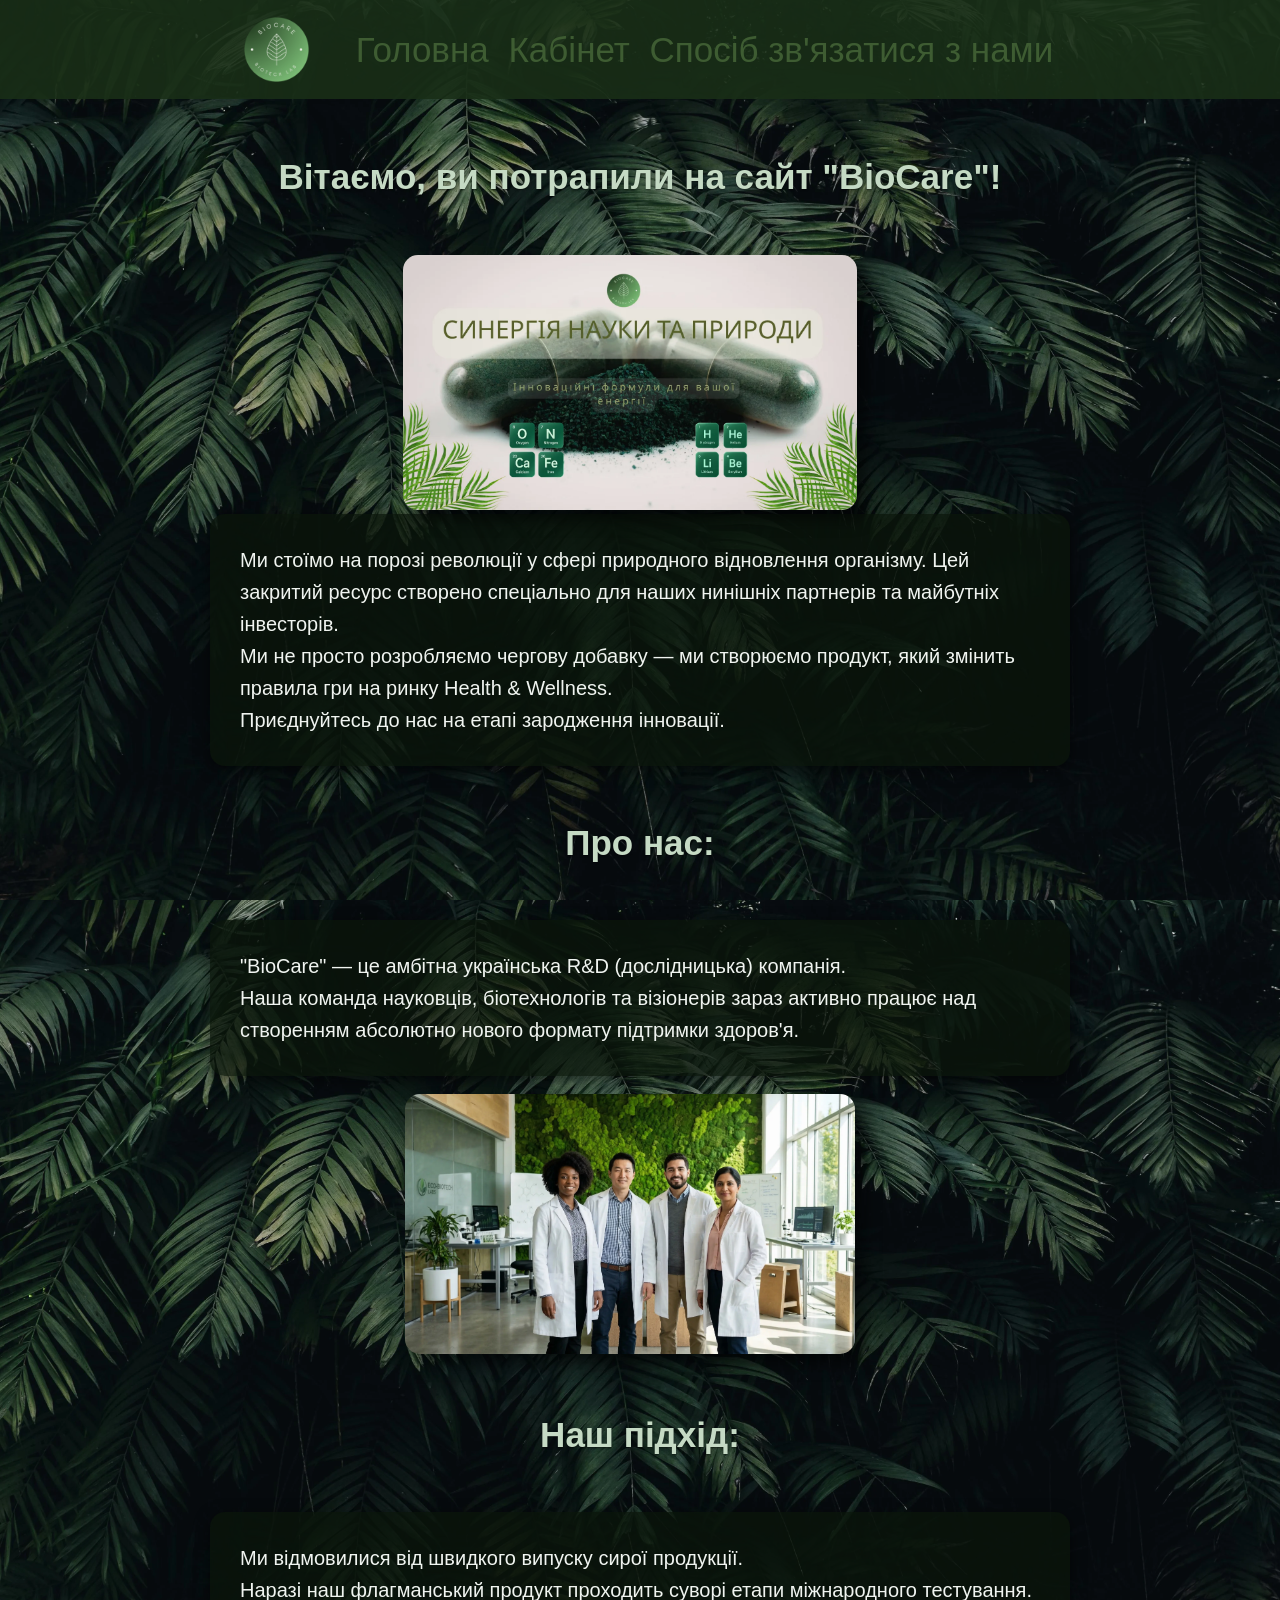
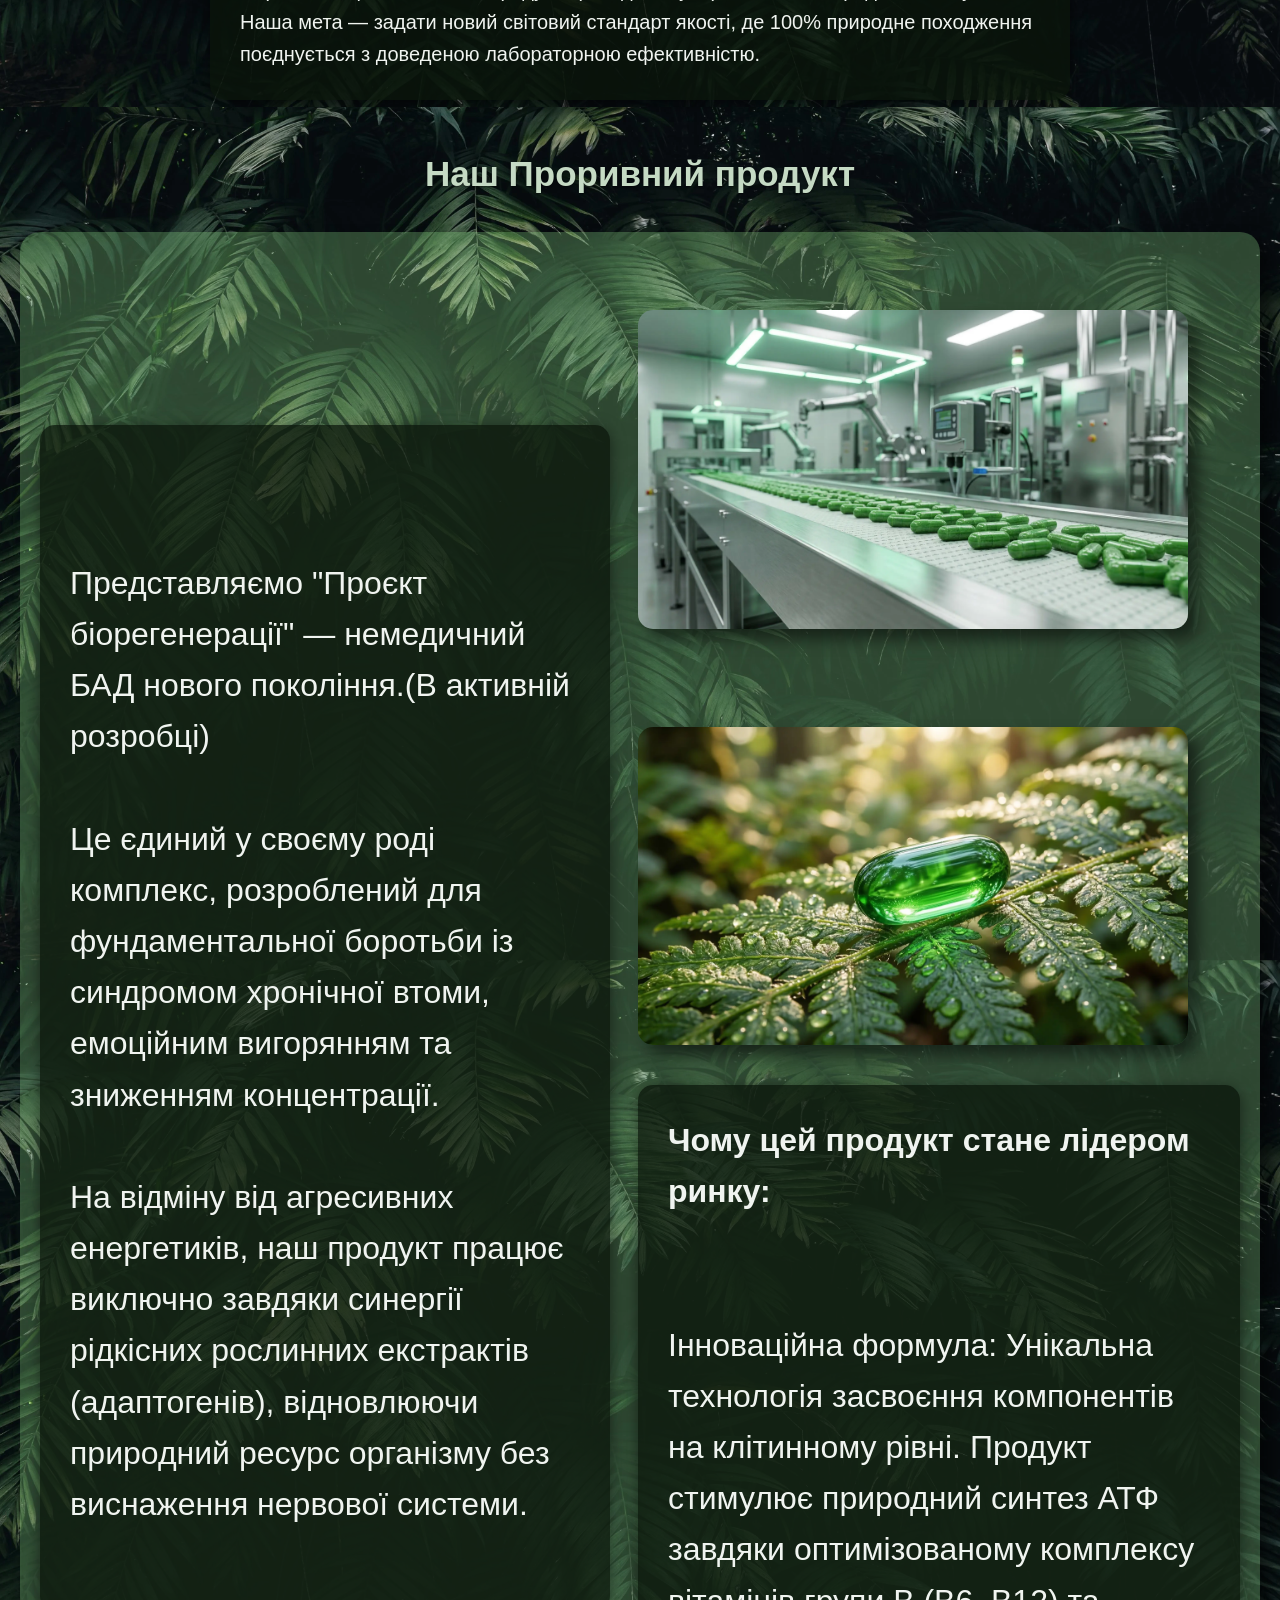
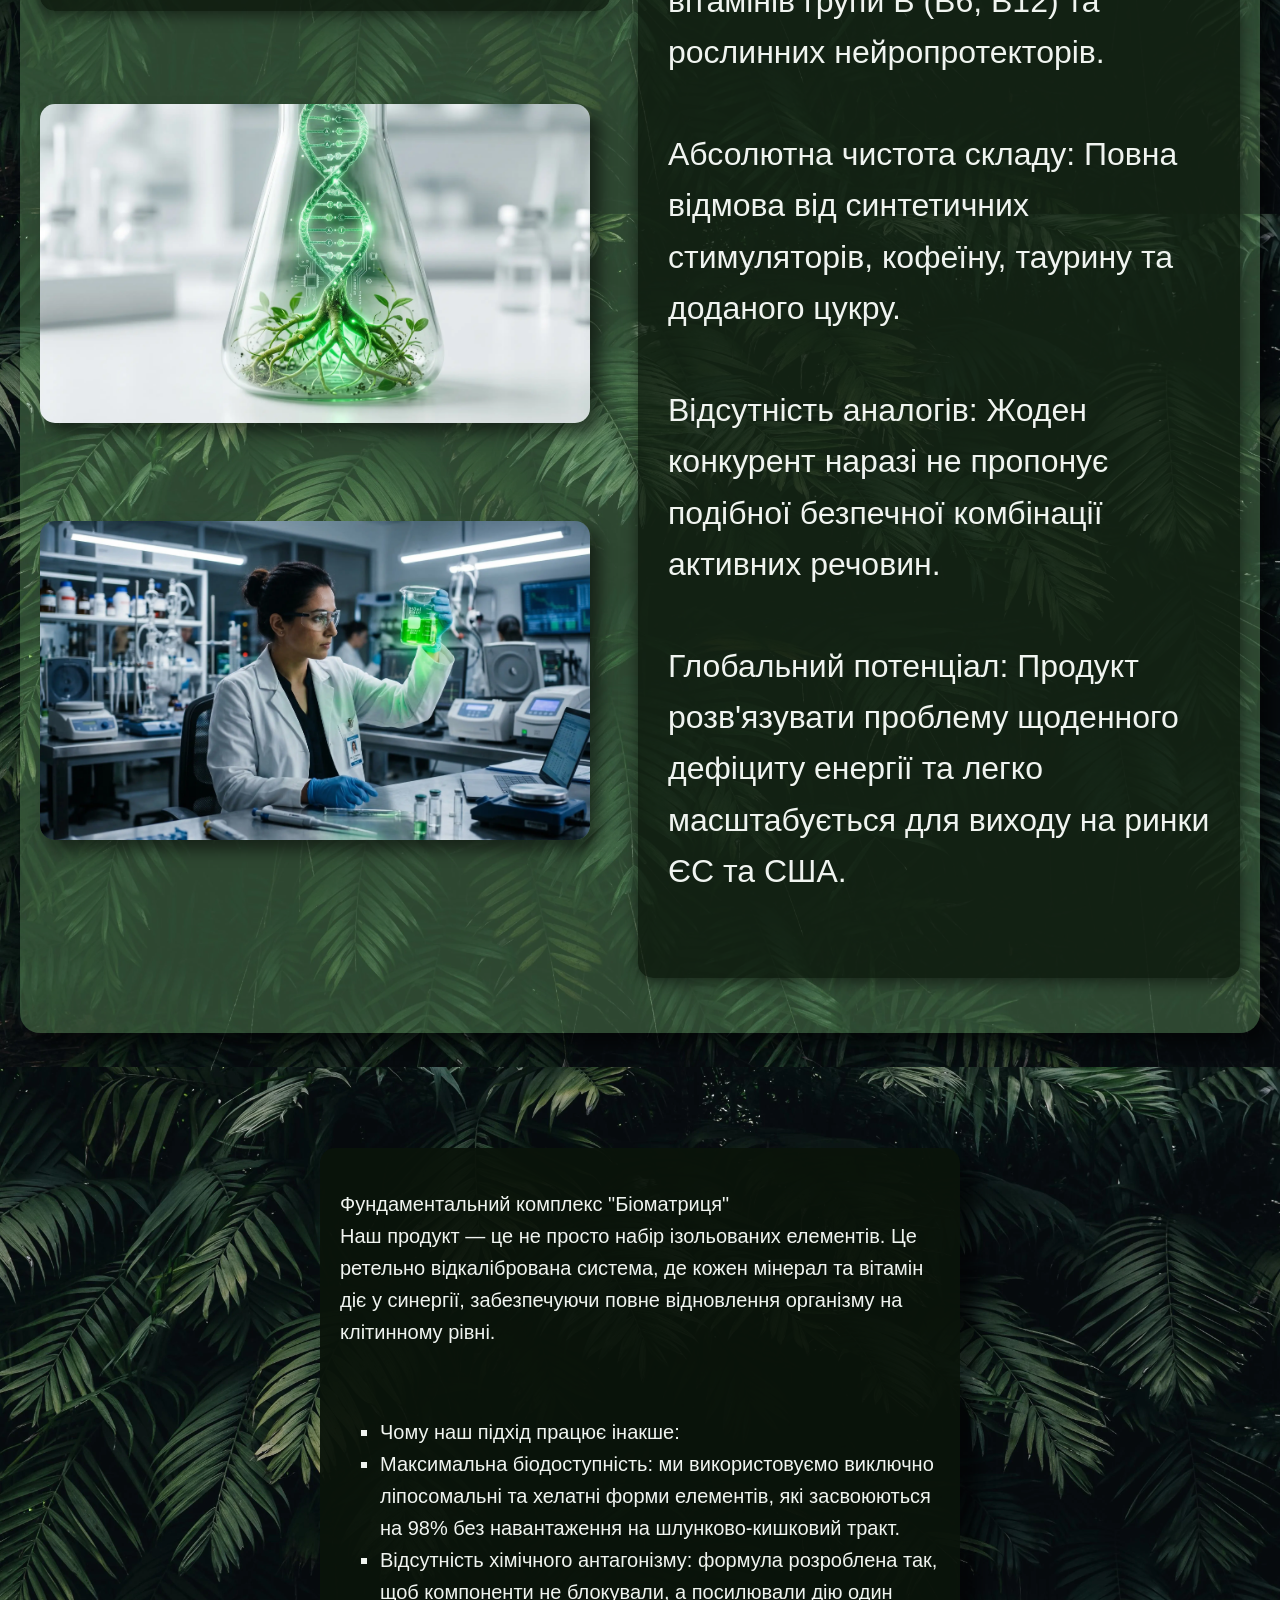
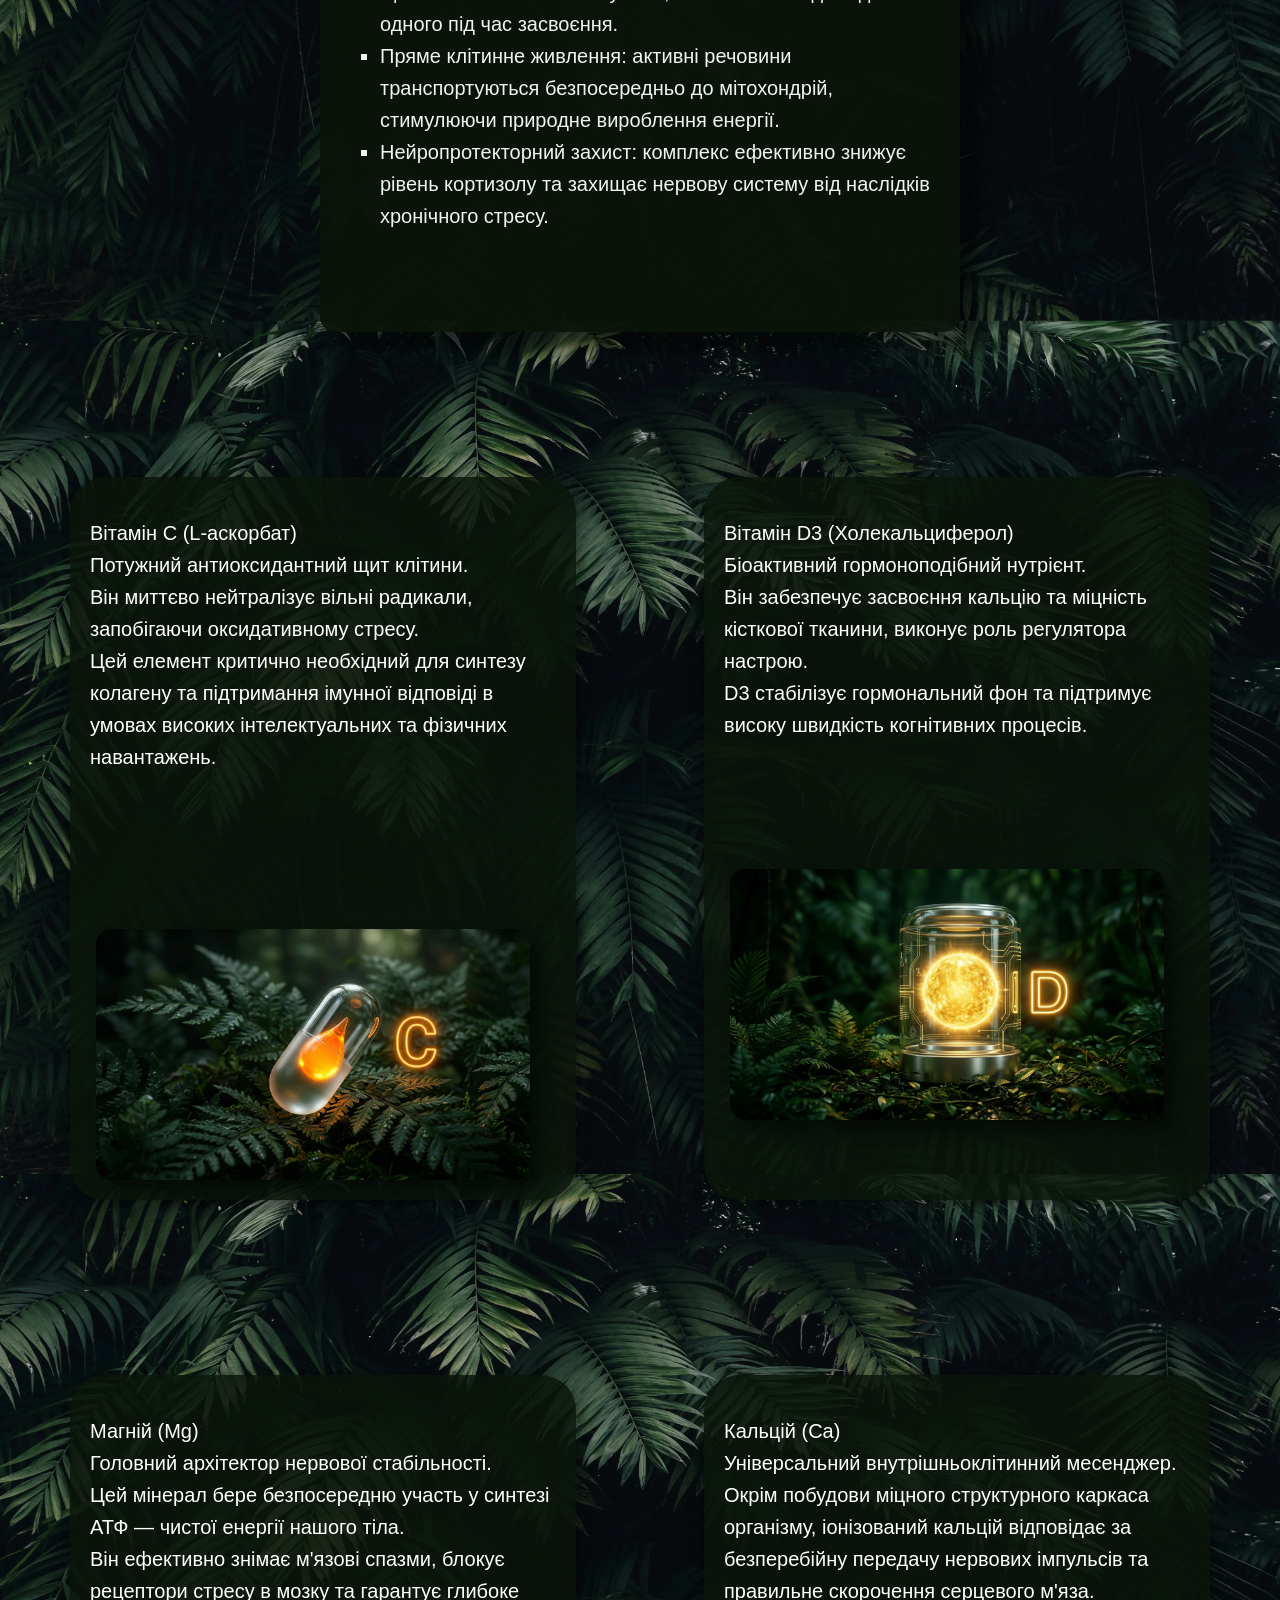
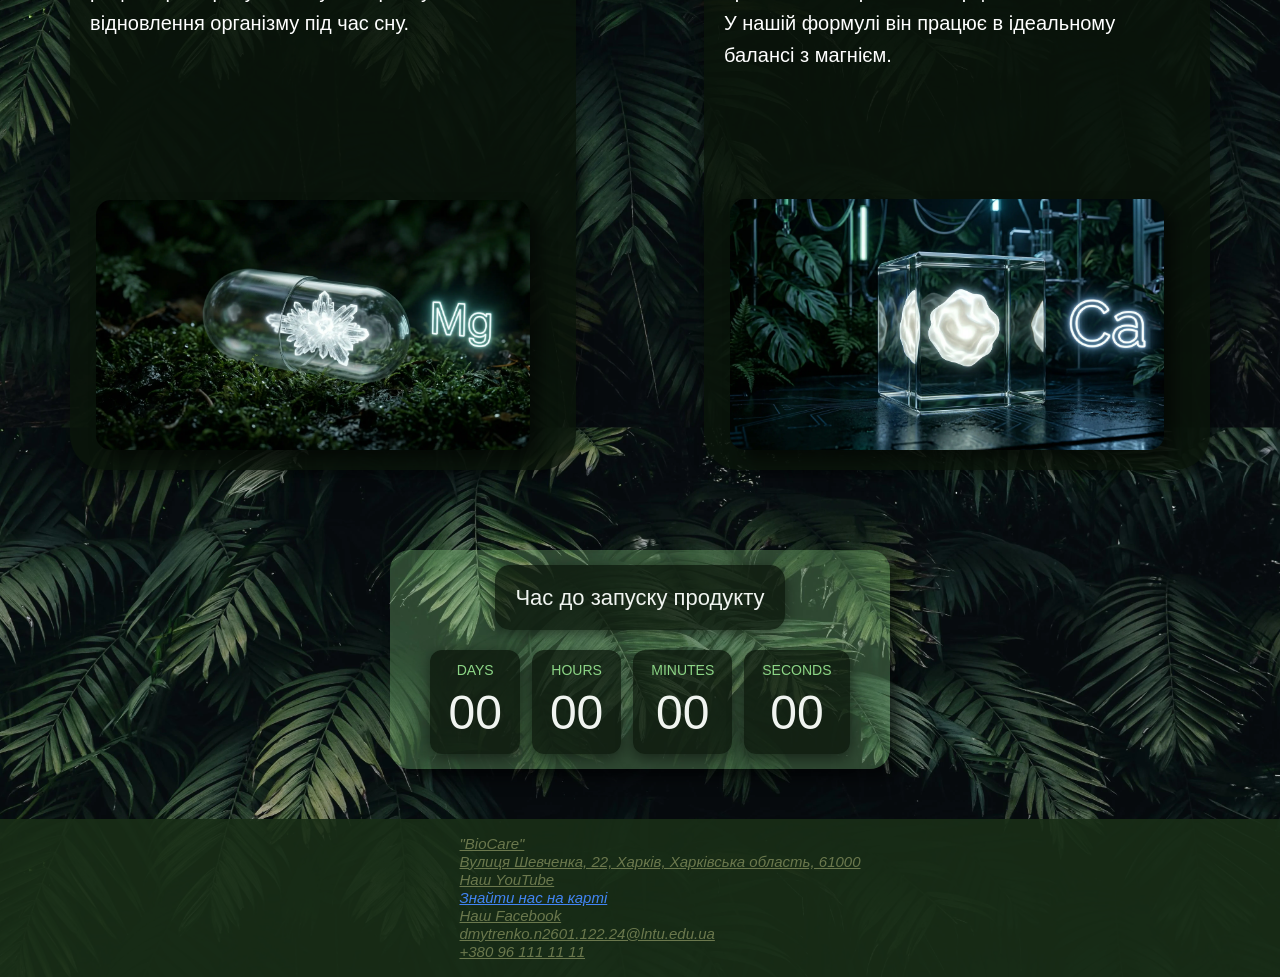
<file: index.html>
﻿<!DOCType html>
<html lang="uk">

<head>
    <meta charset="UTF-8"/>
    <meta name="viewport" content="width=device-width, initial-scale=1.0">
    <title>Сайт візитка</title>
    <link href="Style.css" rel="stylesheet" type="text/css"/>
    <link rel="icon" href="preview.ico" type="image/x-icon">
    <meta name="description" content="BioCare — інноваційний стартап у сфері біорегенерації. Платформа для залучення інвестицій, перегляду фінансових моделей та дорожньої карти продукту.">
    <meta name="keywords" content="BioCare, стартап, інвестиції, біорегенерація, БАДи, фінансова модель, лідогенерація">
    <meta name="author" content="Назарій Дмитренко">

</head>

<body>
<div id="preloader" class="preloader">
    <img src="preview.ico" alt="BioCare Logo" class="pulse-logo">
</div>
<div class="logotip">
    <img src="preview.ico" width="99px" alt="Лого">
    <nav>
        <a class="Top" href="index.html"> Головна </a>
        <a class="Top" href="Cabinet.html"> Кабінет </a>
        <a class="Top" href="Contacts.html"> Спосіб зв'язатися з нами </a>
    </nav>
</div>


<h2>
<p class="Zagolovok-text">Вітаємо, ви потрапили на сайт "BioCare"!</p>
</h2>
    <!-- заголовок -->
<!-- <div class="Product-Image"> -->
<center>
    <img src="b3dkmunqgrnegnmn2pbw.webp" style="width: 35.5%; border-radius: 15px;">
</center>

    <p class="Zvitchayniy-text">Ми стоїмо на порозі революції у сфері природного відновлення організму.
        <!-- заголовок -->
        Цей закритий ресурс створено спеціально для наших нинішніх партнерів та
        майбутніх інвесторів.<br>
        Ми не просто розробляємо чергову добавку — ми створюємо продукт, який змінить правила гри на ринку Health &
        Wellness.<br>
        Приєднуйтесь до нас на етапі зародження інновації.
</p>


<h3><p class="Zagolovok-text" href="#">Про нас: </p></h3>     <!-- заголовок -->
    <p class="Zvitchayniy-text" href="#"> "BioCare" — це амбітна українська R&D (дослідницька) компанія.<br>
        Наша команда науковців, біотехнологів та візіонерів зараз активно працює над створенням абсолютно нового формату
        підтримки здоров'я.</p><br>
    <center><img src="Gemini_Generated_Image_yogsjyogsjyogsjy.webp" width="450"></center>

    <h3><p class="Zagolovok-text"> Наш підхід:<br></p></h3>
    <p class="Zvitchayniy-text">Ми відмовилися від швидкого випуску сирої продукції.<br>
        Наразі наш флагманський продукт проходить суворі етапи міжнародного тестування.<br>
        Наша мета — задати новий світовий стандарт якості, де 100% природне походження поєднується з доведеною
        лабораторною ефективністю.<br>
</p>
</p>

<h3 class="Zagolovok-text">Наш Проривний продукт</h3>
<div class="Product-Container">
    <div class="Product-Text">

        <p class="Opisoviy-text">
            <br><br>
            Представляємо "Проєкт біорегенерації" — немедичний БАД нового покоління.(В активній розробці)<br><br>
            Це єдиний у своєму роді комплекс, розроблений для фундаментальної боротьби із синдромом хронічної втоми,
            емоційним вигорянням та зниженням концентрації.<br><br>
            На відміну від агресивних енергетиків, наш продукт працює виключно завдяки синергії рідкісних рослинних
            екстрактів (адаптогенів), відновлюючи природний ресурс організму без виснаження нервової системи.<br><br>
        </p>
        <div class="Product-Image">
            <br><img src="Gemini_priroda.webp" width="550">
            <br><img src="Gemini_процес%20вивчення%20екстракту.webp" width="550" alt="Процес вивчення екстракту">
        </div>
    </div>

    <div class="Product-Image">
        <br><img src="Zavod.webp" width="550">
        <br><img src="Gemini_pigulka.webp" width="550">
        <p class="Opisoviy-text">
            <b>Чому цей продукт стане лідером ринку:</b><br><br><br>
            Інноваційна формула: Унікальна технологія засвоєння компонентів на клітинному рівні. Продукт стимулює
            природний синтез АТФ завдяки оптимізованому комплексу вітамінів групи B (B6, B12) та рослинних
            нейропротекторів.<br><br>
            Абсолютна чистота складу: Повна відмова від синтетичних стимуляторів, кофеїну, таурину та доданого
            цукру.<br><br>
            Відсутність аналогів: Жоден конкурент наразі не пропонує подібної безпечної комбінації активних речовин.<br><br>
            Глобальний потенціал: Продукт розв'язувати проблему щоденного дефіциту енергії та легко масштабується для виходу
            на ринки ЄС та США.<br><br>
        </p>
    </div>
</div>


<div class="border0">
    <p>
        Фундаментальний комплекс "Біоматриця"<br>
        Наш продукт — це не просто набір ізольованих елементів. Це ретельно відкалібрована система, де кожен мінерал та вітамін діє у синергії, забезпечуючи повне відновлення організму на клітинному рівні.<br></p>
    <ul type="square">
        <li>Чому наш підхід працює інакше:<br></li>

        <li> Максимальна біодоступність: ми використовуємо виключно ліпосомальні та хелатні форми елементів, які засвоюються на 98% без навантаження на шлунково-кишковий тракт.<br></li>

        <li>Відсутність хімічного антагонізму: формула розроблена так, щоб компоненти не блокували, а посилювали дію один одного під час засвоєння.<br></li>

        <li>Пряме клітинне живлення: активні речовини транспортуються безпосередньо до мітохондрій, стимулюючи природне вироблення енергії.<br></li>

        <li> Нейропротекторний захист: комплекс ефективно знижує рівень кортизолу та захищає нервову систему від наслідків хронічного стресу.</li>
    </ul> <br></div>

<div class="border-Container">
    <div class="border">

        <p>
            Вітамін C (L-аскорбат)<br>
            Потужний антиоксидантний щит клітини.<br>
            Він миттєво нейтралізує вільні радикали, запобігаючи оксидативному стресу.<br>
            Цей елемент критично необхідний для синтезу колагену та підтримання імунної відповіді в умовах високих інтелектуальних та фізичних навантажень.</p><br>

        <img src="C.webp">
    </div>

    <div class="border">
        <p>

            Вітамін D3 (Холекальциферол)<br>
            Біоактивний гормоноподібний нутрієнт.<br>
            Він забезпечує засвоєння кальцію та міцність кісткової тканини, виконує роль регулятора настрою.<br>
            D3 стабілізує гормональний фон та підтримує високу швидкість когнітивних процесів.<br></p>

        <br><img src="D.webp" >
        <br>
    </div>

</div>

<div class="border-Container">
    <div class="border">
        <p>

            Магній (Mg)<br>
            Головний архітектор нервової стабільності.<br>
            Цей мінерал бере безпосередню участь у синтезі АТФ — чистої енергії нашого тіла.<br>
            Він ефективно знімає м'язові спазми, блокує рецептори стресу в мозку та гарантує глибоке відновлення організму під час сну.<br></p>

        <br><img src="Mg.webp">
    </div>
    <div class="border">
        <p>

            Кальцій (Ca)<br>
            Універсальний внутрішньоклітинний месенджер.<br>
            Окрім побудови міцного структурного каркаса організму, іонізований кальцій відповідає за безперебійну передачу нервових імпульсів та правильне скорочення серцевого м'яза.<br>
            У нашій формулі він працює в ідеальному балансі з магнієм.      <br></p>

                <br><img src="Ca.webp">

    </div>
</div>


<div class="Product-Container" id="timer">
    <p class="Opisoviy-text">Час до запуску продукту</p>
    <div class="time">
        <div class="Zvitchayniy-text">
            <h2 id="days">00</h2> <p>Days</p>
        </div>

        <div class="Zvitchayniy-text">
            <h2 id="hours">00</h2> <p>Hours</p>
        </div>

        <div class="Zvitchayniy-text">
            <h2 id="minutes">00</h2> <p>Minutes</p>
        </div>

        <div class="Zvitchayniy-text">
            <h2 id="seconds">00</h2> <p>Seconds</p>
        </div>
    </div>
</div>



<div class="logotip">
    <footer>
            <address>
                <ul>
                    <a href="#"> "BioCare" </a><br>
                    <a href="https://zt.com.ua/"
                       target="blank"
                       rel="nofollow">
                        Вулиця Шевченка, 22, Харків, Харківська область, 61000</a><br>
                    <a class="btn btn-youtube" href="https://youtube.com">
                        <i class="icon-youtube"></i> Наш YouTube
                    </a><br>
                    <a href="https://google.com/maps">Знайти нас на карті</a><br>
                    <a class="btn btn-facebook" href="https://facebook.com">
                        <i class="icon-facebook"></i> Наш Facebook
                    </a><br>
                    <a href="mailto:dmytrenko.n2601.122.24@lntu.edu.ua">dmytrenko.n2601.122.24@lntu.edu.ua </a><br>
                    <a href="tel:+380961111111">+380 96 111 11 11 </a><br>
                </ul>
            </address>
    </footer>
</div>
<script type="text/javascript" src="JavaScript.js"></script>

</body>
</html>
</file>
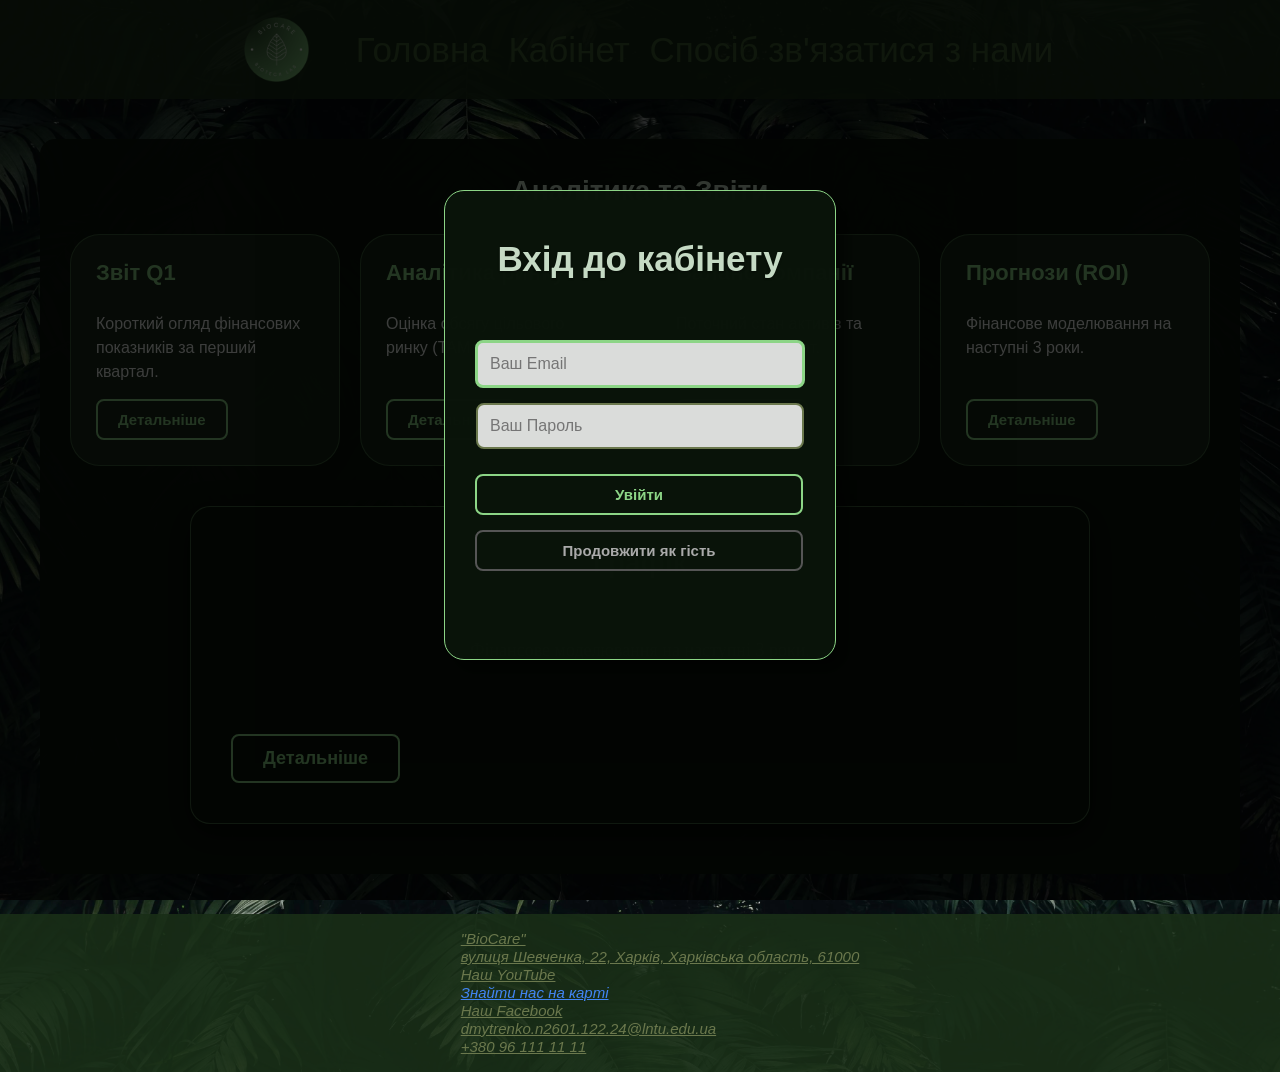
<file: Cabinet.html>
<!DOCTYPE html>
<html lang="uk">
<head>
    <meta charset="UTF-8">
    <meta name="viewport" content="width=device-width, initial-scale=1.0">
    <link href="Style.css" rel="stylesheet" type="text/css"/>
    <link rel="icon" href="preview.ico" type="image/x-icon">
    <meta name="description" content="BioCare — інноваційний стартап у сфері біорегенерації. Платформа для залучення інвестицій, перегляду фінансових моделей та дорожньої карти продукту.">
    <meta name="keywords" content="BioCare, стартап, інвестиції, біорегенерація, БАДи, фінансова модель, лідогенерація">
    <meta name="author" content="Назарій Дмитренко">
    <title>Кабінет</title>
</head>
<body>

<div id="preloader" class="preloader">
    <img src="preview.ico" alt="BioCare Logo" class="pulse-logo">
</div>

<div class="logotip">
    <img src="preview.ico" width="99px" alt="Лого">
    <nav>
        <a class="Top" href="index.html"> Головна </a>
        <a class="Top" href="Cabinet.html"> Кабінет </a>
        <a class="Top" href="Contacts.html"> Спосіб зв'язатися з нами </a>

    </nav>
</div>

<div id="regModal" class="modal">
    <div class="Product-Container" style="flex-direction: column; max-width: 450px; padding: 40px 30px; text-align: center; background-color: rgba(10, 20, 10, 0.98); border: 1px solid #8cd586; z-index: 1001;">

        <h3 class="Zagolovok-text" style="padding: 0; box-shadow: none; margin-bottom: 25px;">Вхід до кабінету</h3>

        <form id="registerForm" style="width: 100%; display: flex; flex-direction: column; align-items: center;">
            <input type="email" id="email" placeholder="Ваш Email" required />

            <input type="password" id="password" placeholder="Ваш Пароль" required style="width: 300px; padding: 12px; margin-bottom: 15px; border-radius: 8px; border: 2px solid #6b784d; background-color: rgba(255, 255, 255, 0.85); font-family: var(--font); font-size: 16px; outline: none;"/>

            <button type="submit" class="detailsBtn" style="margin-top: 10px; width: 328px; text-align: center;">Увійти</button>

            <button type="button" id="closeRegModal" class="detailsBtn" style="margin-top: 15px; width: 328px; text-align: center; background-color: transparent; border-color: #555; color: #aaa;">Продовжити як гість</button>
        </form>

        <p id="formMessage" class="Zvitchayniy-text" style="background: transparent; box-shadow: none; padding: 10px; margin: 0;"></p>
    </div>
</div>

<main class="main-content-account">
    <div id="userProfileBlock" class="user-profile hidden">
        <div class="profile-greeting" id="profileGreeting">Вітаємо, <b>Гість</b>!</div>
        <div class="profile-status">Ваш статус: <span id="profileStatus">Гість</span></div>
    </div>

    <h2 class="Zagolovok-text" style="padding: 0; font-size: 28px; text-align: left; margin-bottom: 20px;">Аналітика та Звіти</h2>
    <div class="investor-grid">

        <article class="grid-card card">
            <h3>Звіт Q1</h3>
            <p>Короткий огляд фінансових показників за перший квартал.</p>
            <p class="details hidden">Детальна розшифровка: Виручка зросла на 15%, вартість залучення клієнта (CAC) знизилась на 5%. Повні таблиці доступні у вкладенні.</p>
            <button class="detailsBtn">Детальніше</button>
        </article>

        <article class="grid-card card">
            <h3>Аналітика ринку</h3>
            <p>Оцінка обсягу цільового ринку (TAM, SAM, SOM).</p>
            <p class="details hidden">Ринок біо-добавок преміум-сегменту зростає на 8% щорічно. Наша частка (SOM) оцінюється в $50M до 2028 року.</p>
            <button class="detailsBtn">Детальніше</button>
        </article>

        <article class="grid-card card">
            <h3>Баланс компанії</h3>
            <p>Поточний стан активів та щомісячних витрат.</p>
            <p class="details hidden">Burn rate становить $40k/місяць. Грошовий запас (Runway) забезпечений на наступні 14 місяців без додаткових раундів.</p>
            <button class="detailsBtn">Детальніше</button>
        </article>

        <article class="grid-card card">
            <h3>Прогнози (ROI)</h3>
            <p>Фінансове моделювання на наступні 3 роки.</p>
            <p class="details hidden">Очікуваний вихід на точку беззбитковості (Break-even) у Q3 2027 року. Очікуваний ROI для поточного раунду — 3x.</p>
            <button class="detailsBtn">Детальніше</button>
        </article>



    </div>
     <article class="Product-Container card" id="main-chart-card">
    <h3>Графік</h3>
    <p>Фінансове моделювання на наступні 3 роки.</p>
    <p class="details hidden"><img src="GXi-rrlaMAAdBKE.jpg"> </p>
    <button class="detailsBtn">Детальніше</button>
</article>

</main>

<div class="logotip">
    <footer>
        <address>
            <ul>
                <a href="#"> "BioCare" </a><br>
                <a href="https://zt.com.ua/"
                   target="blank"
                   rel="nofollow">
                    вулиця Шевченка, 22, Харків, Харківська область, 61000</a><br>
                <a class="btn btn-youtube" href="https://youtube.com">
                    <i class="icon-youtube"></i> Наш YouTube
                </a><br>
                <a href="https://google.com/maps">Знайти нас на карті</a><br>
                <a class="btn btn-facebook" href="https://facebook.com">
                    <i class="icon-facebook"></i> Наш Facebook
                </a><br>
                <a href="mailto:dmytrenko.n2601.122.24@lntu.edu.ua">dmytrenko.n2601.122.24@lntu.edu.ua </a><br>
                <a href="tel:+380961111111">+380 96 111 11 11 </a><br>
            </ul>
        </address>
    </footer>
</div>
<script type="text/javascript" src="JavaScript.js"></script>

</body>
</html>
</file>
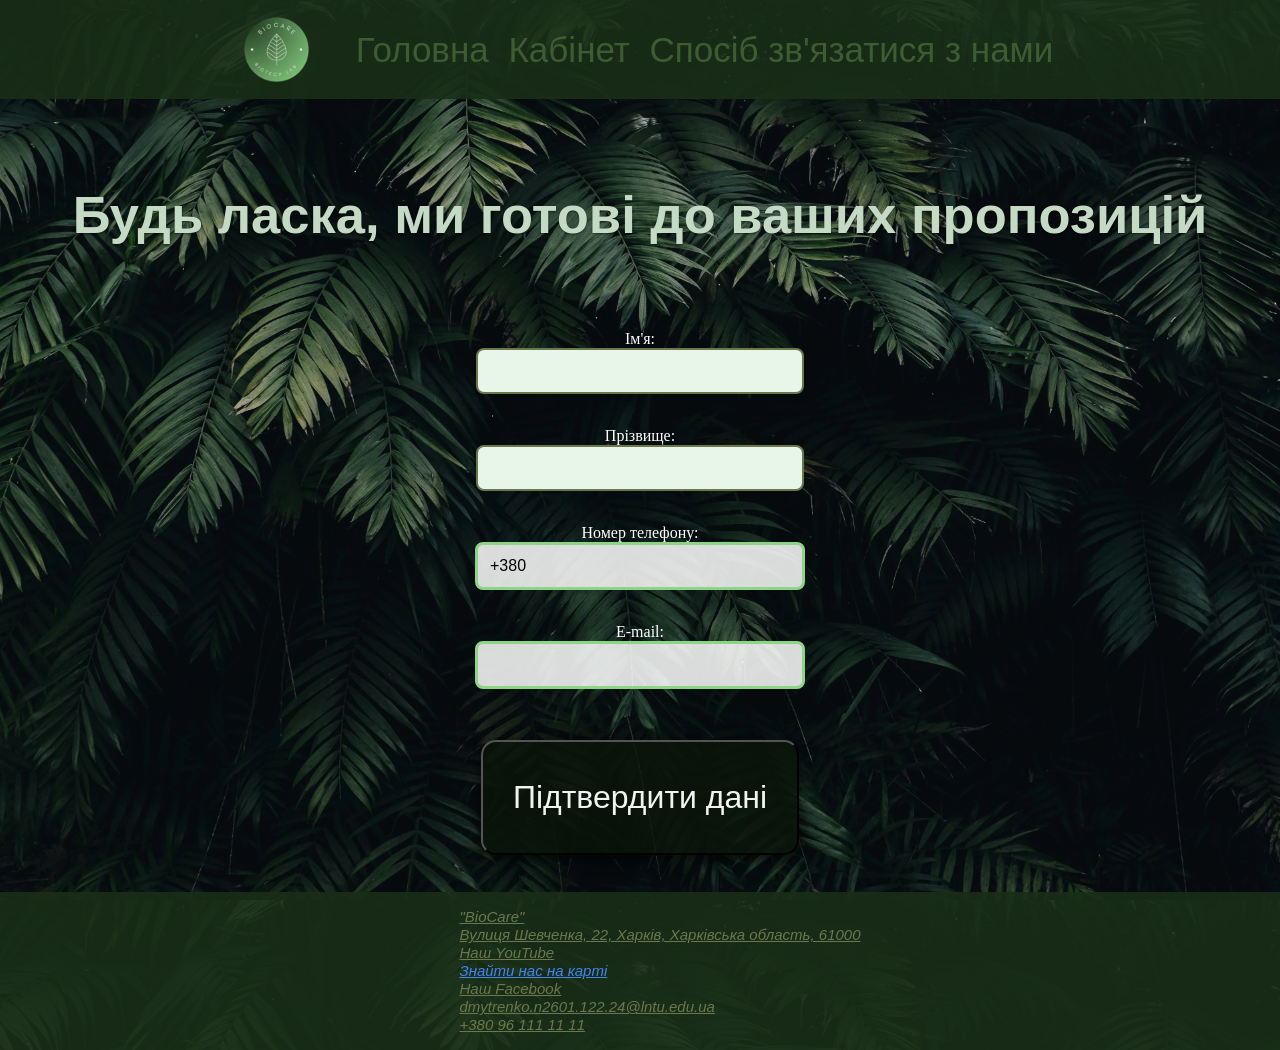
<file: Contacts.html>
<!DOCTYPE html>
<html lang="uk" xmlns="http://www.w3.org/1999/html">
<head>
    <meta charset="UTF-8">
    <link href="Style.css" rel="stylesheet" type="text/css"/>
    <link rel="icon" href="preview.ico" type="image/x-icon">
    <meta name="viewport" content="width=device-width, initial-scale=1.0">
    <meta name="description" content="BioCare — інноваційний стартап у сфері біорегенерації. Платформа для залучення інвестицій, перегляду фінансових моделей та дорожньої карти продукту.">
    <meta name="keywords" content="BioCare, стартап, інвестиції, біорегенерація, БАДи, фінансова модель, лідогенерація">
    <meta name="author" content="Назарій Дмитренко">
    <title>Спосіб зв'язатися з нами</title>
</head>
<body>
<div id="preloader" class="preloader">
    <img src="preview.ico" alt="BioCare Logo" class="pulse-logo">
</div>
<div class="logotip">
    <img src="preview.ico" width="99px" alt="Лого">
    <nav>
        <a class="Top" href="index.html"> Головна </a>
        <a class="Top" href="Cabinet.html"> Кабінет </a>
        <a class="Top" href="Contacts.html"> Спосіб зв'язатися з нами </a>
    </nav>
</div>


<div class="Zagolovok-text">
    <h2>Будь ласка, ми готові до ваших пропозицій</h2>
</div>

<form method="post" enctype="text/plain" name="ContactsForm" id="leadForm">

    <div id="formContentWrapper" class="form-collapse-wrapper">
        <input type="hidden" name="_formname" value="ContactsForm">
        Ім'я:<br>
        <input type="text" name="username" value="">
        <br>
        Прізвище:<br>
        <input type="text" name="userlogin" value="">
        <br>
        Номер телефону:<br>
        <input type="tel" name="tel" value="+380" required>
        <br>
        E-mail:
        <br>
        <input type="email" name="email" required>
        <br><br>

        <section>
            <button class="Opisoviy-text open-modal-btn" id="knopka" style="cursor: pointer;">Підтвердити дані</button>
        </section>
    </div>
    <div id="successTicket" class="Product-Container success-ticket">
        <h3 class="Zagolovok-text" style="color: #8cd586; margin-top: 0; padding: 0; box-shadow: none;">Запит на співпрацю прийнято!</h3>
        <p class="Zvitchayniy-text" style="background: transparent; box-shadow: none; text-align: center; padding: 10px; font-size: 18px; line-height: 1.6;">
            Дякуємо за інтерес до інновацій BioCare, <b id="ticketName" style="color: #8cd586;">Інвесторе</b>!<br><br>
            Ми успішно отримали ваші контактні дані. Оскільки ми високо цінуємо час наших потенційних партнерів, наш представник зв'яжеться з вами найближчим часом, щоб відповісти на всі запитання та обговорити подальші етапи реалізації нашого продукту.
        </p>
        <a href="index.html" class="detailsBtn" style="text-decoration: none; text-align: center; display: inline-block; margin-top: 15px;">На головну сторінку</a>
    </div>

    <div id="modal" class="modal hidden">
        <div class="Product-Container" style="flex-direction: column; max-width: 500px; padding: 30px; text-align: center;">
            <h3 class="Zagolovok-text" style="padding: 0; box-shadow: none;">Інформаційне повідомлення</h3>
            <p id="welcomeMessage" class="Zvitchayniy-text" style="background: transparent; box-shadow: none;">ви все правильно ввели</p>
            <button type="button" class="Zvitchayniy-text close-modal-btn" style="cursor: pointer; background-color: rgba(25, 46, 23, 0.9);">Закрити</button>
        </div>
    </div>
</form>



<div class="logotip">
    <footer>
        <address>
            <ul>
                <a href="#"> "BioCare" </a><br>
                <a href="https://zt.com.ua/"
                   target="blank"
                   rel="nofollow">
                    Вулиця Шевченка, 22, Харків, Харківська область, 61000</a><br>
                <a class="btn btn-youtube" href="https://youtube.com">
                    <i class="icon-youtube"></i> Наш YouTube
                </a><br>
                <a href="https://google.com/maps">Знайти нас на карті</a><br>
                <a class="btn btn-facebook" href="https://facebook.com">
                    <i class="icon-facebook"></i> Наш Facebook
                </a><br>
                <a href="mailto:dmytrenko.n2601.122.24@lntu.edu.ua">dmytrenko.n2601.122.24@lntu.edu.ua </a><br>
                <a href="tel:+380961111111">+380 96 111 11 11 </a><br>
            </ul>
        </address>
    </footer>
</div>

<script type="text/javascript" src="JavaScript.js"></script>

</body>

</html>
</file>
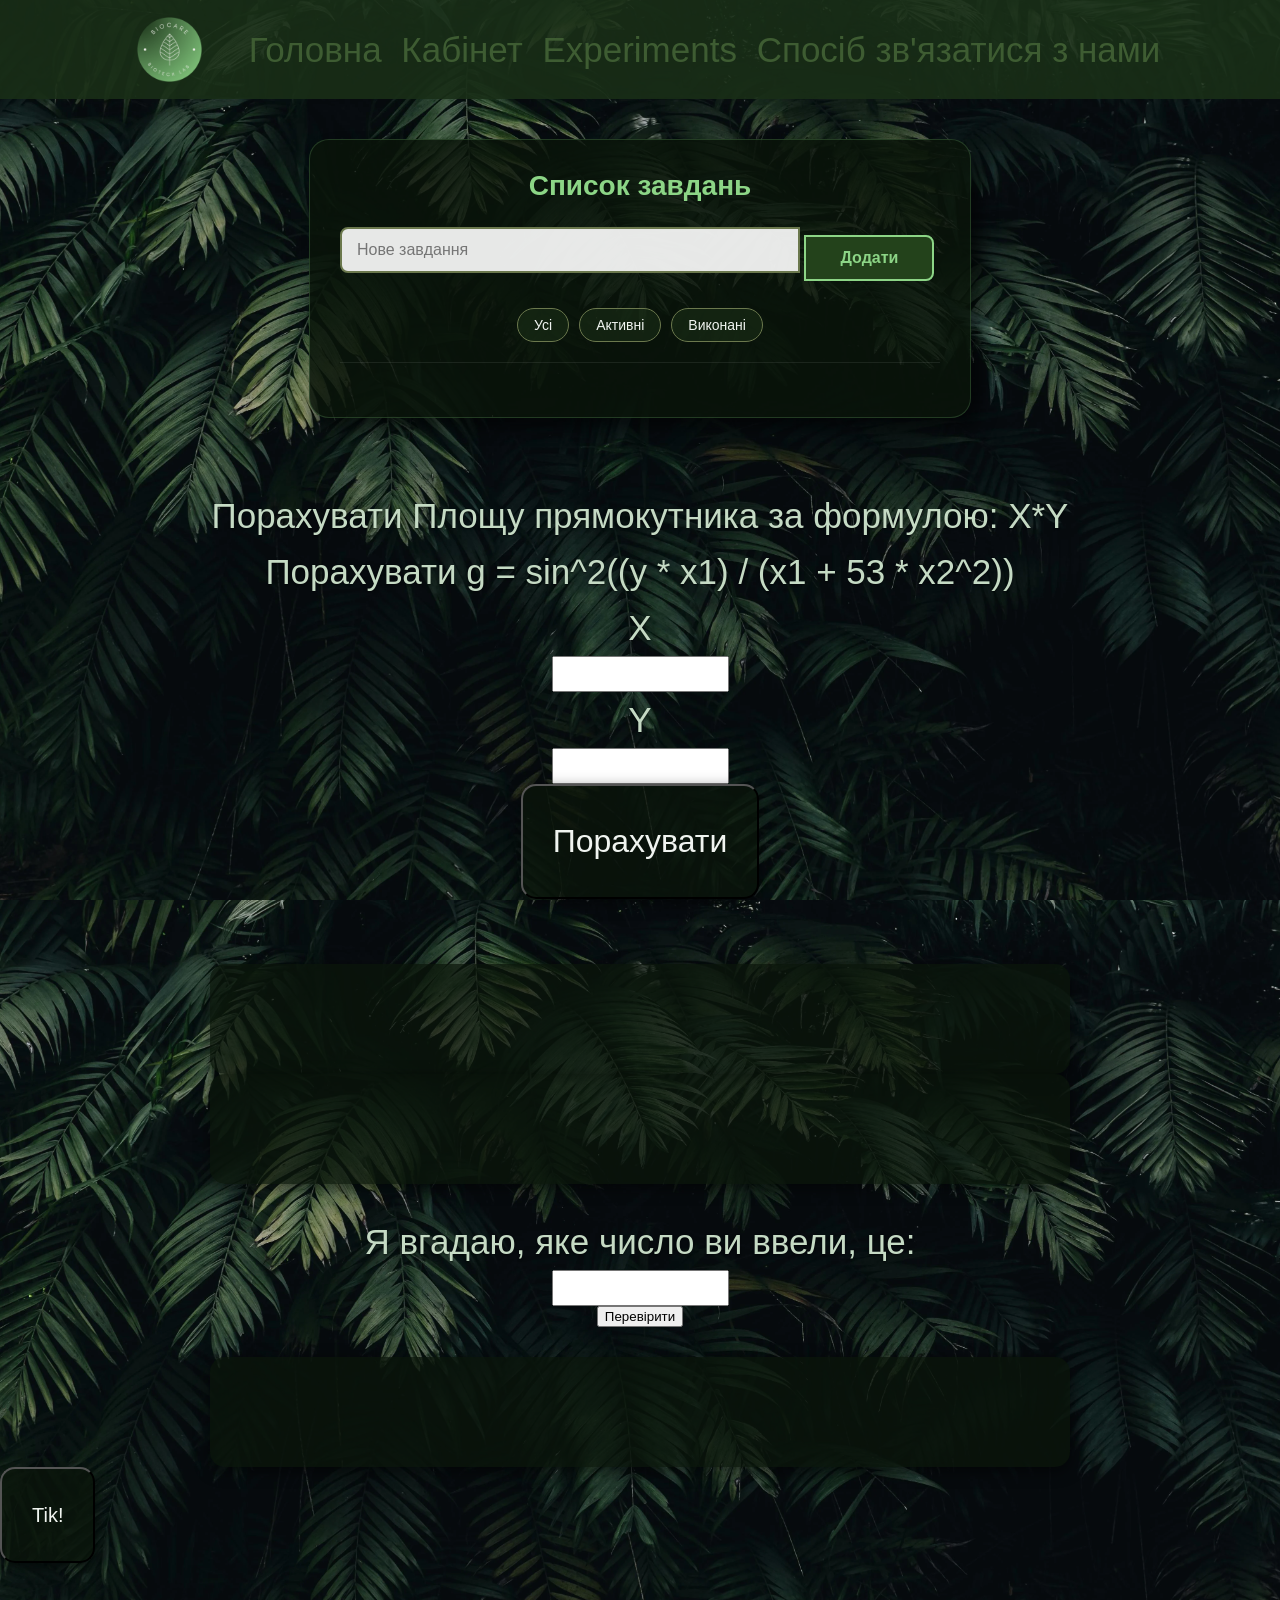
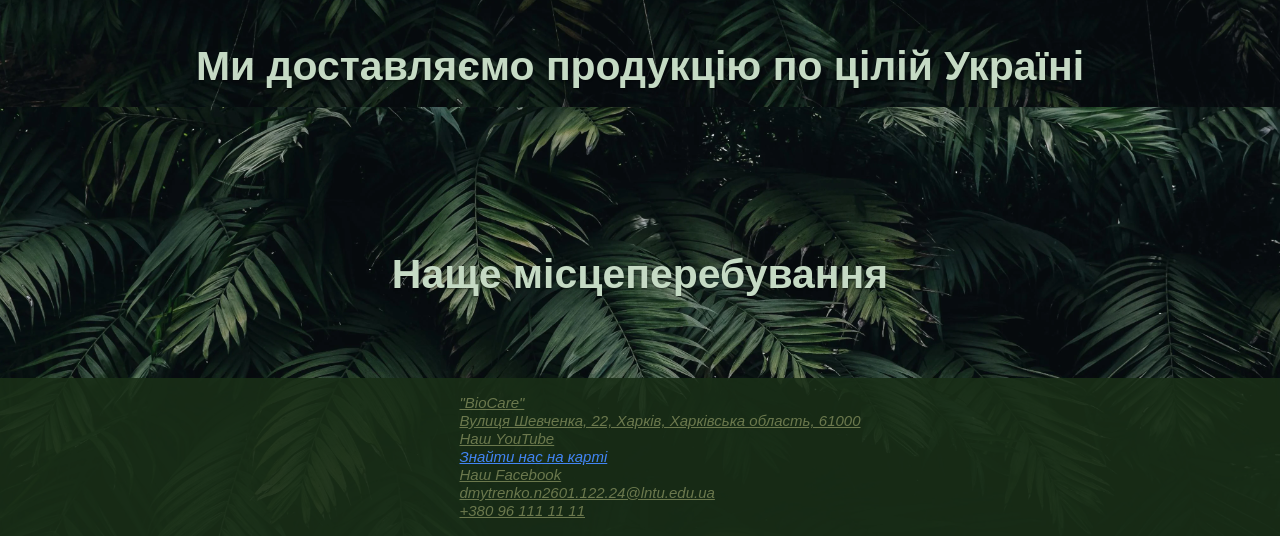
<file: Map.html>
<!DOCTYPE html>
<html lang="uk">
<head>
    <meta charset="UTF-8"/>
    <meta name="viewport" content="width=device-width, initial-scale=1.0">
    <title>Сайт візитка</title>
    <link href="Style.css" rel="stylesheet" type="text/css"/>
    <link rel="icon" href="preview.ico" type="image/x-icon">
</head>

<body>
<div class="logotip">
    <img src="preview.ico" width="99px" alt="Лого">
    <nav>
        <a class="Top" href="index.html"> Головна </a>
        <a class="Top" href="Cabinet.html"> Кабінет </a>
        <a class="Top" href="Map.html"> Experiments </a>
        <a class="Top" href="Contacts.html"> Спосіб зв'язатися з нами </a>
    </nav>
</div>



<section class="todo-section">
    <h2>Список завдань</h2>

    <input type="text" id="taskInput" placeholder="Нове завдання" />
    <button id="addTaskBtn">Додати</button>

    <div class="filters">
        <button data-filter="all">Усі</button>
        <button data-filter="active">Активні</button>
        <button data-filter="done">Виконані</button>
    </div>

    <ul id="taskList"></ul>
    <p id="taskCounter"></p>
</section>




<div class="input-section">
    <p class="Zagolovok-text">
Порахувати Площу прямокутника за формулою: X*Y<br>
    Порахувати g = sin^2((y * x1) / (x1 + 53 * x2^2))<br>
    Х<input id="x1" type="number" style="height: 30px;">

Y<input id="x2" type="number" style="height: 30px;">

    <button id="one" class="Opisoviy-text"> Порахувати</button>
    </p>

</div>

    <div id="result" class="Zvitchayniy-text" style="text-align: center; min-height: 50px;">

    </div>
<div id="result-1" class="Zvitchayniy-text" style="text-align: center; min-height: 50px;">

</div>

<div class="input-section">
    <p class="Zagolovok-text">
        Я вгадаю, яке число ви ввели, це:
        <input id="y1" type="number" style="height: 30px;">
        <button id="two">Перевірити</button>
    </p>
</div>

<div id="result-2" class="Zvitchayniy-text" style="text-align: center; min-height: 50px;">

</div>

<button onclick="thisis()" class="Zvitchayniy-text" style="text-align: center; min-height: 50px;">
    Tik!
</button>


<div class="Zagolovok-text">

    <h3>
        Ми доставляємо продукцію по цілій Україні
    </h3>
</div>


<div class="Zagolovok-text">
    <h3>
        Наще місцеперебування
    </h3>
</div>
<!-- ші
<div class="chat-container">
    <div class="chat-header">
        🤖 Спілкування з ШІ (gemma 4)
    </div>
    <div class="chat-history" id="chatHistory">
        <div class="chat-message ai-message">
            Привіт! Я ваш локальний помічник. Чим можу допомогти сьогодні?
        </div>
    </div>
    <div class="chat-input-area">
        <input type="text" id="chatInput" placeholder="Напишіть своє запитання..." autocomplete="off">
        <button id="chatSendBtn">Відправити</button>
    </div>
</div>
ші -->


<div class="logotip">
    <footer>
        <address>
            <ul>
                <a href="#"> "BioCare" </a><br>
                <a href="https://zt.com.ua/"
                   target="blank"
                   rel="nofollow">
                    Вулиця Шевченка, 22, Харків, Харківська область, 61000</a><br>
                <a class="btn btn-youtube" href="https://youtube.com">
                    <i class="icon-youtube"></i> Наш YouTube
                </a><br>
                <a href="https://google.com/maps">Знайти нас на карті</a><br>
                <a class="btn btn-facebook" href="https://facebook.com">
                    <i class="icon-facebook"></i> Наш Facebook
                </a><br>
                <a href="mailto:dmytrenko.n2601.122.24@lntu.edu.ua">dmytrenko.n2601.122.24@lntu.edu.ua </a><br>
                <a href="tel:+380961111111">+380 96 111 11 11 </a><br>
            </ul>
        </address>
    </footer>
</div>
<script src="jquery-4.0.0.js"></script>
<script type="text/javascript" src="JavaScript.js"></script>
</body>
</html>
</file>
<file: Style.css>
:root  {
    --font: Roboto, sans-serif;
    --color: #f0f4f0;
    --box-shadow: 10px 10px 15px rgba(0, 0, 0, 0.5);
    --card-bg: rgba(10, 20, 10, 0.99); /* Темний фон карток */

}
html {
    /* Це база для скріншотів та довгих сторінок */
    background-color: #0d1a0d;
    background-image: url("Hvoya.webp");

    /* МАГІЯ: дозволяємо фону повторюватися вниз, якщо сторінка дуже довга */
    background-repeat: repeat-y;
    background-position: center top;

    /* Налаштовуємо ширину на 100%, а висоту — авто, щоб хвоя не розтягувалася як гума */
    background-size: 100% auto;
}

body {
    margin: 0;
    color: white;
    min-height: 100vh;
    background-color: transparent; /* body прозорий, щоб бачити фон html */

    /* А тут магія для реального користувача */
    background-image: url("Hvoya.webp");
    background-attachment: fixed;
    background-size: cover;
    background-position: center;
}
/*@media (prefers-color-scheme: light) {
    :root {
        --font: "Georgia", sans-serif;
        --color: #0d1a0d;
        --card-bg: rgba(245, 255, 245, 0.85);
        --shadow-color: rgba(0, 0, 0, 0.15);
    }
} */

a {/* для нижньго посилання*/
    color: #6b784d;
    font-size: 15px;
    text-decoration: underline;
}

img{
    user-select: none;
}

table {
    border-collapse: collapse;
    font-size: x-large;
}

/* початок форматувань текстів */

.logotip {
    display: flex;         /* Вмикаємо режим гнучких блоків */
    align-items: center;   /* Вирівнюємо лого і текст по одній горизонтальній лінії */
    justify-content: center; /* Притискаємо все до лівого краю (або center для центрування всього блоку) */
    background-color: rgba(25,46,23, 0.9);
    font-family: var(--font);
    font-size: medium;
    gap: 20px;
}
.logotip img{
    box-shadow: none;        /* Вбиваємо глобальну тінь, яка малює брудний квадрат навколо PNG */
    border-radius: 0;        /* Скидаємо глобальне заокруглення кутів */
    border: none;            /* Про всяк випадок, якщо десь вилізе стандартна рамка */
    margin-right: 0;         /* Скидаємо глобальний відступ (margin), оскільки в .logotip у тебе вже чудово працює gap: 20px для відступу до меню */
}
.logotip h2 {
    margin: 0; /* Прибираємо зайве повітря, щоб вирівнювання було ідеальним */
}
/* тут ми працюємо з верхньою сторінкою, тобто з логотипом та як виглядає верхня межа. Тут ми НЕ працюємо з текстом */
.Top{
    color: #3e5c32;  /*це робота з кольором тексту на верхній сторінці*/
    align-items: center;                                                                               /* Вирівнюємо лого і текст по одній горизонтальній лінії */
    font-size: 35px;
    text-decoration: none;
    padding-left: 10px;                                                                                /* Додасть трохи місця між пунктами меню, щоб вони не злипалися */
}
.Top:hover{
    color: whitesmoke;
}
/* тут даємо шаблони для текстів */
.Zvitchayniy-text{ /* це для будь якого не особливого сайту */
    font-family: var(--font);
    color: #f0f4f0;
    text-align: left;
    max-width: 800px;
    line-height: 1.6;
    margin: 0 auto;
    font-size: 20px;
    padding: 30px;
    background-color: rgba(10, 20, 10, 0.75); /* Темна напівпрозора підложка під текст */
    border-radius: 15px; /* Заокруглені кути для сучасності */
    box-shadow: 0 4px 15px rgba(0, 0, 0, 0.5);
    /*border: 5px solid darkgreen;*/

}


.Zagolovok-text{ /* це для всіх заголовків в тексті. Не працює поза текстом*/
    font-family: "JetBrains Mono", sans-serif;
    color: #c5dac4;
    text-align: center;
    flex-direction: column;
    display: flex;
    justify-content: center;
    text-shadow: 0 1px 2px rgba(0,0,0,0.49);
    align-items: center;
    line-height: 1.6;
    margin: 0 auto;
    padding: 30px;
    border-radius: 15px; /* Заокруглені кути для сучасності */
    font-size: 35px;
}
.Opisoviy-text{
    font-family: var(--font);
    color: #f0f4f0;
    text-align: left;
    font-size: 32px;
    max-width: 800px;
    line-height: 1.6;
    margin: 0 auto;
    padding: 30px;
    background-color: rgba(10, 20, 10, 0.75);
    border-radius: 15px;
    box-shadow: 0 4px 15px rgba(0, 0, 0, 0.5);
    margin-bottom: 35px;
}
#knopka{
    background-color: rgba(10, 20, 10, 0.85);
    box-shadow: 0 4px 15px rgba(0, 0, 0, 0.7);

}
.Product-Container {        /* наш внутрішній блок з фактами. Тобто та зигзаг табличка відноситься сюди*/
    display: flex;                                                                   /* Вмикаємо режим гнучких блоків */
    align-items: center;                                                                      /* Центруємо фото і текст по вертикалі */
    justify-content: center;                                                                    /* Розміщуємо весь блок по центру екрана */
    gap: 28px;                                                                                                          /* Відстань між текстом і фотографією */
    max-width: 1200px;                                                                                       /* Обмежуємо ширину, щоб текст не розтягувався на весь екран */
    margin: 0 auto;                                                                         /* Автоматичні відступи по боках для центрування всієї коробки */
    padding: 20px;
    background-color: rgba(140,213,134, 0.3) ;
    margin-bottom: 50px;
    box-shadow: 10px 10px 15px rgba(0, 0, 0, 0.5);
    border-radius: 20px; /* Заокруглені кути для сучасності */
}
.Product-Container.card {
    flex-direction: column;
    align-items: center;
    justify-content: center;
    max-width: 650px; /* Оптимальна ширина для великого графіка */
    margin: 30px auto; /* Центрування на сторінці */
    padding: 30px;
    background-color: rgba(10, 20, 10, 0.9); /* Темніший, щільніший фон для графіків */
    box-shadow: 0 8px 30px rgba(0, 0, 0, 0.6); /* Глибша тінь */
}

/* Стилізуємо заголовок картки */
.Product-Container.card h3 {
    font-family: var(--font);
    font-size: 24px;
    color: white;
    margin-bottom: 10px;
    font-weight: bold;
}

/* Основний текст */
.Product-Container.card p {
    font-size: 16px;
    color: #f0f4f0;
    margin-bottom: 20px;
}

/* Використовуємо наявний клас .hidden, але гарантуємо приховання, якщо він є */
.Product-Container.card .details.hidden {
    display: none !important;
}
#timer {
    max-width: 450px; /* Зменшуємо загальну ширину (було 1200px) */
    padding: 15px 25px;
    gap: 20px; /* Зменшуємо відстань між лівим написом та картками */
    flex-direction: column;
    align-items: center;
}

/* 2. Зменшуємо лівий блок "New Month Count" */
#timer .Opisoviy-text {
    font-size: 22px; /* Було 32px */
    padding: 15px 20px;
    margin-bottom: 0; /* Прибираємо зайвий відступ вниз */
}

/* 3. Зменшуємо контейнер з самими картками часу */
#timer .time {
    gap: 12px; /* Зменшуємо відстань між картками (було 20px) */
    padding: 0;
}

#timer .Zvitchayniy-text {
    display: flex;
    flex-direction: column-reverse; /* Ставить підпис <p> над цифрами <h2> */
    align-items: center;
    justify-content: center;
    padding: 12px 18px; /* Зменшуємо масивні відступи (було 30px) */
    min-height: auto; /* Скидаємо мінімальну висоту */
    line-height: 1.2;
    border-radius: 12px;
}

/* 5. Зменшуємо розмір самих цифр */
#timer .time h2 {
    font-size: 3rem; /* Зменшуємо гігантський шрифт (було 5rem) */
    margin: 5px 0 0 0; /* Додаємо акуратний відступ зверху від підпису до цифр */
}

/* 6. Стилізуємо підписи (Days, Hours...) */
#timer .Zvitchayniy-text p {
    font-size: 14px; /* Робимо підпис акуратнішим */
    margin: 0;
    color: #8cd586; /* Додаємо фірмовий зелений акцент (за бажанням можна змінити на #fff) */
    text-transform: uppercase; /* Великі літери для кращого стилю */
    font-weight: 500;
}

.Product-Text {
    flex: 1;                                                                                                            /* Текст займає доступну частину простору */
    text-align: left;                                                                                      /* Текст вирівнюється по лівому краю для зручності читання */
}

img {
    border-radius: 15px;       /* Заокруглюємо кути фотографії для сучасного вигляду */
    margin-right: 20px;
    box-shadow: var(--box-shadow);
}

form{
    display: flex;
    flex-direction: column;
    justify-content: center;
    align-items: center;
}

input[type="text"], input[type="tel"], input[type="email"] {
    width: 300px;
    padding: 12px;
    margin-bottom: 15px;
    border-radius: 8px;
    border: 2px solid #6b784d;
    background-color: rgba(255, 255, 255, 0.85);
    font-family: var(--font);
    font-size: 16px;
}
input[name^="user"], input[name$="login"] {
    background-color: #e8f5e9;
}

/* 3. Селектор [disabled] - як просили в лабі, заблоковане поле стає сірим */
input[disabled] {
    background-color: #555555;
    color: #aaaaaa;
    cursor: not-allowed;
    border: 1px solid #333;
}

/* 4. Псевдоклас :focus - коли ти клікаєш у поле мишкою, воно починає світитися зеленим */
input:focus {
    outline: none;
    border: 3px solid #8cd586;
    box-shadow: 0 0 10px #8cd586;
}

/* 5. Псевдокласи :valid та :invalid для поля Email (яке [required]) */
input[type="email"], input[type="tel"]:invalid {
    border: 3px solid red; /* Світиться червоним, поки не введеш символ @ */
}
input[type="email"], input[type="tel"]:valid {
    border: 3px solid #8cd586; /* Стає зеленим, коли email введено правильно */
}


/* 6. Псевдоклас :checked для чекбоксу */
input[type="checkbox"]:checked {
    transform: scale(1.5); /* Галочка збільшується при натисканні */
    margin-right: 10px;
}
a[href^="https"]::after {
    font-size: 12px;
    margin-left: 5px;
}
a[href*="google"] {
    color: #4285F4 !important; /* Фірмовий колір Google, щоб викладачка точно помітила */
}

.Product-Container:hover {
    cursor: pointer;
}
.Product-Container:active{
    transform: scale(0.999);
    box-shadow: 2px 2px 5px rgba(0,0,0,0.8);
}

.Product-Image {
    display: flex;
    flex-direction: column;
    justify-content: space-between;
    gap: 40px; /* Відстань між фото */
    position: sticky; top: 20px;
}
.border-Container {        /* наш внутрішній блок з фактами. Тобто та зигзаг табличка відноситься сюди*/
    display: flex;
    justify-content: center;
    gap: 28px;
    margin: 115px auto;
    padding: 20px;
    margin-bottom: 50px;
    border-radius: 20px;
    width: 100% !important;
    box-sizing: border-box;
    align-items: stretch;

}
.border{
    cursor: pointer;
    background-color: rgba(10, 20, 10, 0.85); /* Повернули напівпрозорий фон */
    box-shadow: 0 4px 15px rgba(0, 0, 0, 0.5); /* Повернули тінь для об'єму */
    justify-content: space-between;    /*   flex-wrap: wrap;*/
    height: auto;
    display: flex;
    align-items: center;
    gap: 28px;
    padding: 20px;
    color: white;
    border-radius: 35px;
    font-family: var(--font);
    text-align: left;
    line-height: 1.6;
    font-size: 20px;
    width: 93%;
    flex-direction: column;
    margin: 10px 50px;
}
.border img{
    border-radius: 15px;
    width: 93%;
    border-radius: 15px; /* Заокруглюємо самі картинки */
    margin-top: 20px; /* Відступ від тексту */
}
.border:hover{
    background-color: rgba(10, 20, 10, 0.75);
}
.border:active {
    transform: scale(0.95); /* Картка "втискається" в екран на 5% */
    box-shadow: 2px 2px 5px rgba(0,0,0,0.8); /* Тінь стає меншою, бо об'єкт "ближче" до фону */
}
.border0{
    background-color: rgba(10, 20, 10, 0.95);
    box-shadow: 18px 18px 15px rgba(0, 0, 0, 0.5);
    border-radius: 15px;
    cursor: pointer;
    margin: 115px auto;
    width: 600px;
    height: auto;
    display: flex;                                                              /* Вмикаємо режим гнучких блоків */
    align-items: center;                                                                      /* Центруємо фото і текст по вертикалі */
    justify-content: center;                                                                    /* Розміщуємо весь блок по центру екрана */
    gap: 28px;
    flex-direction: column;
    padding: 20px;
    color: var(--color);
    font-family: var(--font);
    text-align: left;
    line-height: 1.6;
    font-size: 20px;

}

.all-page {
    display: flex;
    align-items: center;
    justify-content: center;
    gap: 28px;
    padding: 20px;
    max-width: 1200px;
    margin: 0 auto;
    background-color: rgba(10, 20, 10, 0.9);
    border-radius: 15px;
}

.sidebar{
    display: flex;
    align-items: flex-start;
    flex-direction: column;
    justify-content: left;
    gap: 28px;
    background-color: rgba(10, 20, 10, 0.9);
    width: 25%;
}
.main-content-account {
    background-color: rgba(10, 20, 10, 0.99);
    width: 100%;               /* Виправляємо старі 75% */
    max-width: 1200px;         /* Обмежуємо ширину, щоб було гарно на ПК */
    margin: 40px auto;         /* Центруємо блок по горизонталі + відступ від хедера */
    padding: 30px;
    border-radius: 15px;
    box-sizing: border-box;
    min-height: calc(100vh - 200px); /* МАГІЯ: Змушує блок займати весь вільний простір по висоті, відштовхуючи футер */
}
/* Це контейнер для сітки */
.investor-grid {
    display: grid;
    gap: 20px;


    grid-template-columns: repeat(auto-fit, minmax(200px, 1fr));
}

.grid-card {
    background-color: rgba(140, 213, 134, 0.1); /* Легкий зелений фон */
    border: 1px solid #000000;
    border-radius: 30px;
    padding: 30px;
    text-align: center;
    transition: transform 0.3s ease; /* Плавність для hover-ефекту */
}

/* Hover-ефект для карток */
.grid-card:hover {
    transform: translateY(-10px); /* Картка "підстрибує" вгору при наведенні */
    background-color: rgba(140, 213, 134, 0.3);
}
.grid-card:active {
    transform: scale(0.95);
    box-shadow: 2px 2px 5px rgba(0,0,0,0.8);

}

.time{
    display: flex;
    align-items: center;
    justify-content: center;
    gap: 20px;
    padding: 20px;
    color: white;
    border-radius: 15px;
    font-family: var(--font);
    text-align: left;
    font-weight: bold;
    box-sizing: border-box;
    background-size: cover;
}
.time h2{
    font-size: 5rem;
    font-weight: 100;
}

/* Стилізація для фону (оверлея) */
.modal {
    display: flex;
    justify-content: center;
    align-items: center;
    position: fixed;
    top: 0;
    left: 0;
    width: 100%;
    height: 100%;
    background-color: rgba(0, 0, 0, 0.75);
    z-index: 1000;
}

.hidden {
    display: none !important;
}


/* Робимо картку гнучкою, щоб кнопка завжди була внизу */
.grid-card.card {
    display: flex;
    flex-direction: column;
    text-align: left; /* Вирівнюємо текст по лівому краю для зручного читання */
    padding: 25px;
    border: 1px solid rgba(140, 213, 134, 0.3); /* Ніжна зелена рамка */
}

/* Заголовок всередині картки */
.grid-card.card h3 {
    color: #8cd586;
    font-family: "JetBrains Mono", sans-serif;
    margin-top: 0;
    margin-bottom: 10px;
    font-size: 22px;
}

/* Основний текст */
.grid-card.card p {
    font-family: var(--font);
    font-size: 16px;
    line-height: 1.5;
    color: #f0f4f0;
    margin-bottom: 15px;
}

/* Стиль для прихованого тексту (з'являється при кліку) */
.grid-card.card .details {
    background-color: rgba(0, 0, 0, 0.4); /* Темніша підкладка для контрасту */
    padding: 15px;
    border-left: 4px solid #8cd586; /* Фірмова акцентна лінія зліва */
    border-radius: 4px;
    font-size: 15px;
    color: #d0d4d0;
    margin-bottom: 20px;
}

/* Кнопка "Детальніше" */
.detailsBtn {
    margin-top: auto; /* МАГІЯ: завжди притискає кнопку до самого низу картки */
    align-self: flex-start; /* Кнопка займає лише стільки місця, скільки треба тексту */
    background-color: transparent;
    color: #8cd586;
    border: 2px solid #8cd586;
    padding: 10px 20px;
    border-radius: 8px;
    cursor: pointer;
    font-family: var(--font);
    font-size: 15px;
    font-weight: bold;
    transition: all 0.3s ease;
}

.detailsBtn:hover {
    background-color: #8cd586;
    color: #0d1a0d;
    box-shadow: 0 0 12px rgba(140, 213, 134, 0.6);
}

/*
   ІНТЕРАКТИВНИЙ СПИСОК ЗАВДАНЬ  ДЛЯ ЛАБ 15
   */

.todo-section {
    background-color: rgba(10, 20, 10, 0.85); /* Твоя фірмова підкладка */
    border: 1px solid rgba(140, 213, 134, 0.2);
    box-shadow: var(--box-shadow);
    border-radius: 20px;
    padding: 30px;
    max-width: 600px;
    margin: 40px auto;
    font-family: var(--font);
}

.todo-section h2 {
    font-family: "JetBrains Mono", sans-serif;
    color: #8cd586; /* Наш акцентний зелений */
    text-align: center;
    margin-top: 0;
    margin-bottom: 25px;
    font-size: 28px;
}

/* Поле вводу та кнопка "Додати" в один рядок */
.todo-section #taskInput {
    width: calc(100% - 140px); /* Автоматично вираховує місце під кнопку */
    padding: 12px 15px;
    border-radius: 8px 0 0 8px; /* Заокруглення тільки зліва */
    border: 2px solid #6b784d;
    background-color: rgba(255, 255, 255, 0.9);
    font-size: 16px;
    color: #0d1a0d;
    box-sizing: border-box;
    display: inline-block;
    vertical-align: middle;
}

.todo-section #taskInput:focus {
    outline: none;
    border-color: #8cd586;
    box-shadow: 0 0 10px rgba(140, 213, 134, 0.5);
}

.todo-section #addTaskBtn {
    width: 130px;
    padding: 12px;
    border-radius: 0 8px 8px 0; /* Заокруглення тільки справа */
    border: 2px solid #8cd586;
    background-color: #23421b;
    color: #8cd586;
    font-size: 16px;
    font-weight: bold;
    cursor: pointer;
    transition: all 0.2s ease;
    display: inline-block;
    vertical-align: middle;
    box-sizing: border-box;
}

.todo-section #addTaskBtn:hover {
    background-color: #8cd586;
    color: #0d1a0d;
    box-shadow: 0 0 12px #8cd586;
}

/* Блок фільтрів (Усі, Активні, Виконані) */
.todo-section .filters {
    display: flex;
    justify-content: center;
    gap: 10px;
    margin: 20px 0;
}

.todo-section .filters button {
    background-color: rgba(25, 46, 23, 0.6);
    border: 1px solid #6b784d;
    color: #f0f4f0;
    padding: 8px 16px;
    border-radius: 20px;
    cursor: pointer;
    font-size: 14px;
    transition: all 0.2s ease;
}

.todo-section .filters button:hover {
    border-color: #8cd586;
    color: #8cd586;
    background-color: rgba(140, 213, 134, 0.1);
}

/* Список завдань */
#taskList {
    list-style: none;
    padding: 0;
    margin: 20px 0 0 0;
}

#taskList li {
    background-color: rgba(255, 255, 255, 0.04);
    border: 1px solid rgba(255, 255, 255, 0.08);
    border-left: 4px solid #6b784d; /* Акцентна лінія зліва для невиконаних */
    padding: 12px 15px;
    margin-bottom: 10px;
    border-radius: 6px;
    display: flex;
    align-items: center;
    justify-content: space-between;
    transition: all 0.3s ease;
}

#taskList li span {
    flex-grow: 1;
    font-size: 16px;
    color: #f0f4f0;
    padding-right: 15px;
    word-break: break-word;
}

/* Динамічні кнопки управління всередині рядка завдання */
#taskList li button {
    padding: 6px 12px;
    border-radius: 4px;
    font-size: 13px;
    cursor: pointer;
    margin-left: 8px;
    border: none;
    transition: background-color 0.2s;
}

/* Кнопка "Виконано" / "Скасувати" */
#taskList li button:nth-of-type(1) {
    background-color: #23421b;
    color: #8cd586;
    border: 1px solid rgba(140, 213, 134, 0.3);
}

#taskList li button:nth-of-type(1):hover {
    background-color: #356329;
}

/* Кнопка "Видалити" */
#taskList li button:nth-of-type(2) {
    background-color: #421b1b;
    color: #ff6b6b;
    border: 1px solid rgba(255, 107, 107, 0.3);
}

#taskList li button:nth-of-type(2):hover {
    background-color: #632929;
}

/* СТИЛІ ДЛЯ СТАНУ "ВИКОНАНО" (Генерується через JS клас .done) */
#taskList li.done {
    border-left-color: #8cd586; /* Зміна лінії на яскраво-зелену */
    background-color: rgba(140, 213, 134, 0.02);
    opacity: 0.6; /* Легке затінення виконаного завдання */
}

#taskList li.done span {
    text-decoration: line-through; /* Закреслення тексту */
    color: #a0a0a0;
}

/* Нижній лічильник завдань */
#taskCounter {
    font-size: 14px;
    color: #6b784d;
    text-align: right;
    margin-top: 15px;
    font-style: italic;
    border-top: 1px solid rgba(255, 255, 255, 0.08);
    padding-top: 10px;
}
#main-chart-card {
    display: flex;
    flex-direction: column;
    align-items: center; /* Центруємо текст і кнопку */
    width: 100%; /* Займає всю доступну ширину контейнера */
    max-width: 900px; /* Дозволяємо їй бути великою, але не на весь екран ПК */
    margin: 40px auto 20px auto; /* 40px відступ від верхньої сітки, 'auto' центрує по горизонталі */
    padding: 40px;
    box-sizing: border-box; /* Захист від горизонтального переповнення */
    background-color: rgba(10, 20, 10, 0.95);
    border: 1px solid rgba(140, 213, 134, 0.4);
    border-radius: 20px;
    box-shadow: 0 10px 30px rgba(0, 0, 0, 0.8);
    text-align: center; /* Текст по центру */
}

#main-chart-card h3 {
    font-size: 28px;
    color: #8cd586;
    margin-top: 0;
    margin-bottom: 15px;
}

#main-chart-card p {
    font-size: 18px;
    margin-bottom: 25px;
}

/* Налаштування самого зображення графіка, коли воно відкривається */
#main-chart-card .details img {
    max-width: 100%; /* Зображення ніколи не вилізе за межі картки */
    height: auto;
    border-radius: 10px;
    box-shadow: 0 5px 15px rgba(0, 0, 0, 0.5);
    margin-top: 20px; /* Відступ від тексту "Графік" до картинки */
}

/* Робимо кнопку на цій картці масивнішою */
#main-chart-card .detailsBtn {
    font-size: 18px;
    padding: 12px 30px;
    margin-top: 20px;
}

.form-collapse-wrapper {
    width: 100%;
    display: flex;
    flex-direction: column;
    align-items: center;
    max-height: 800px; /* Початкова висота, достатня для форми */
    opacity: 1;
    overflow: hidden;
    /* Плавний перехід для висоти та прозорості */
    transition: max-height 0.6s cubic-bezier(0.4, 0, 0.2, 1), opacity 0.4s ease, margin 0.6s ease;
}

/* Клас, який додасть JS для згортання */
.form-collapse-wrapper.collapsed {
    max-height: 0;
    opacity: 0;
    margin: 0;
    padding: 0;
}

/* Стартовий стан Квитка успіху */
.success-ticket {
    flex-direction: column;
    max-width: 650px;
    margin: 0 auto;
    padding: 0 40px; /* Падінги по вертикалі 0, щоб не займав місце */
    max-height: 0;
    opacity: 0;
    overflow: hidden;
    border: 1px solid rgba(140, 213, 134, 0.4);
    /* Затримка появи (0.3s), щоб форма встигла згорнутися перед появою тексту */
    transition: max-height 0.8s cubic-bezier(0.4, 0, 0.2, 1) 0.3s, opacity 0.6s ease 0.4s, padding 0.6s ease 0.3s;
}

/* Клас, який додасть JS для розгортання */
.success-ticket.expanded {
    max-height: 600px;
    opacity: 1;
    padding: 40px;
    margin-top: 40px;
}
.preloader {
    position: fixed;
    top: 0;
    left: 0;
    width: 100%;
    height: 100%;
    background-color: #0d1a0d; /* Найтемніший колір фону */
    display: flex;
    justify-content: center;
    align-items: center;
    z-index: 9999; /* Поверх абсолютно всього */
    transition: opacity 0.8s ease, visibility 0.8s ease;
}

.preloader.hidden-preloader {
    opacity: 0;
    visibility: hidden;
}

.pulse-logo {
    width: 120px;
    animation: pulse 1.5s infinite ease-in-out;
}

@keyframes pulse {
    0% { transform: scale(0.9); opacity: 0.5; }
    50% { transform: scale(1.1); opacity: 1; }
    100% { transform: scale(0.9); opacity: 0.5; }
}

/* =========================================
   БЛОК ПРОФІЛЮ (Dashboard Header)
   ========================================= */
.user-profile {
    background-color: rgba(25, 46, 23, 0.8);
    border: 1px solid rgba(140, 213, 134, 0.4);
    border-radius: 12px;
    padding: 15px 25px;
    margin-bottom: 30px;
    display: flex;
    justify-content: space-between;
    align-items: center;
    box-shadow: 0 4px 15px rgba(0,0,0,0.4);
    animation: fadeIn 0.8s ease forwards;
}

.profile-greeting {
    font-family: var(--font);
    font-size: 18px;
    color: #f0f4f0;
}

.profile-status {
    font-family: "JetBrains Mono", sans-serif;
    font-size: 16px;
    color: #c5dac4;
}

.profile-status span {
    font-weight: bold;
    padding: 4px 12px;
    background-color: rgba(0, 0, 0, 0.3);
    border-radius: 20px;
    margin-left: 10px;
    border: 1px solid rgba(255,255,255,0.1);
}

@keyframes fadeIn {
    from { opacity: 0; transform: translateY(-10px); }
    to { opacity: 1; transform: translateY(0); }
}
/* ПРАВИЛО ДЛЯ МОБІЛЬНИХ планшетів */
@media (max-width: 1200px) {
    .sidebar { width: 30%; }
    .main-content-account { width: 70%; }

    .Product-Container, .border-Container {
        display: flex !important;
        flex-direction: column !important;
        align-items: center !important;
        width: 100% !important;
        box-sizing: border-box;
        padding: 15px;
        margin: 20px auto;
    }

    .border, .border0 {
        display: flex !important;
        flex-direction: column !important;
        width: 95% !important;
        box-sizing: border-box;
        margin: 15px auto;
        padding: 20px;
        text-align: center;
    }

    .Zvitchayniy-text, .Opisoviy-text, .Product-Text {
        width: 100% !important;
        box-sizing: border-box;
        padding: 15px;
    }

    img {
        max-width: 100% !important;
        height: auto;
        display: block;
        margin: 15px auto;
    }

    /* Ставимо стіну з картинок у рівний стовпчик */
    .Product-Image {
        display: flex !important;
        flex-direction: column !important;
        align-items: center !important;
        width: 100% !important;
        position: static !important;
    }
    .Product-Image br {
        display: none !important;
    }
    .Product-Image img {
        width: 80% !important;
        margin: 0 auto;
    }
}

/* ПРАВИЛО ДЛЯ МОБІЛЬНИХ ТЕЛЕФОНІВ (Екрани вужчі за 768px) */
@media (max-width: 768px) {

    .logotip {
        flex-direction: row;         /* Ставимо в один рядок (паралельно) */
        justify-content: flex-start;  /* Притискаємо все до лівого краю */
        align-items: center;          /* Вирівнюємо по вертикалі по центру */
        padding: 10px 15px;
        flex-wrap: nowrap;           /* Не дозволяємо логотипу і меню розриватися */
    }

    .logotip img {
        width: 45px;                 /* Компактний розмір */
        margin: 0;                   /* Прибираємо центрирування, щоб піти вліво */
        flex-shrink: 0;              /* Забороняємо логотипу стискатися, якщо мало місця */
    }

    nav {
        margin-left: 15px;           /* Відступ від лого до першої кнопки */
        display: flex;
        flex-direction: row;         /* Кнопки теж у рядок */
        flex-wrap: wrap;             /* Якщо кнопок забагато — вони перейдуть нижче */
        justify-content: flex-start;
        margin-top: 0;               /* Прибираємо зайвий відступ зверху */
    }

    .Top {
        font-size: 16px;             /* Ще трохи зменшуємо шрифт, щоб усе влізло */
        padding: 5px;
    }
    /* 2. РЯТУЄМО ЛАБУ 7 (Кабінет) */
    .all-page {
        flex-direction: column;
        padding: 10px;
    }
    .sidebar {
        width: 100%;
        margin-bottom: 20px;
    }
    .main-content-account {
        width: 100%;
        padding: 10px;
    }

    /* 3. КОНТЕЙНЕРИ */
    .Product-Container, .border-Container {
        flex-direction: column;
        padding: 10px;
        margin: 20px 10px;
    }

    /* 4. КАРТКИ */
    .border, .border0 {
        width: 100%;
        box-sizing: border-box;
        flex-direction: column;
        margin: 10px 0;
        padding: 20px;
        text-align: center;
    }

    /* 5. ТЕКСТИ */
    .Zvitchayniy-text, .Opisoviy-text {
        width: 100%;
        box-sizing: border-box;
        padding: 15px;
    }
    .Zagolovok-text {
        font-size: 24px;
        padding: 15px;
    }

    /* 6. БАЗОВІ КАРТИНКИ */
    img {
        max-width: 80%;
        height: auto;
        margin: 15px auto;
        display: block;
    }
    #timer {
        width: 100% !important;
        padding: 15px 10px; /* Зменшуємо відступи по боках контейнера */
        gap: 15px;
        box-sizing: border-box;
    }

    #timer .Opisoviy-text {
        width: 100% !important;
        font-size: 20px; /* Зменшуємо заголовок */
        padding: 10px;
        border-radius: 15px;
    }

    #timer .time {
        width: 100%;
        gap: 5px; /* Мінімальна відстань між картками, щоб вони влізли */
        flex-wrap: nowrap; /* Тримаємо всі 4 картки в одному ряду */
        padding: 0;
    }

    /* КРИТИЧНЕ ВИПРАВЛЕННЯ: Скасовуємо 100% ширину і ділимо простір на 4 рівні частини */
    #timer .Zvitchayniy-text {
        flex: 1; /* Кожна картка бере рівно 1/4 доступного місця */
        width: auto !important; /* Перебиваємо правило з 5-го пункту */
        min-width: unset;
        padding: 10px 5px; /* Компактні внутрішні відступи */
    }

    #timer .time h2 {
        font-size: 1.5rem; /* Значно зменшуємо цифри, щоб не розривали екран */
        margin: 5px 0 0 0;
    }

    #timer .Zvitchayniy-text p {
        font-size: 10px; /* Компактні підписи (Days, Hours) */
    }
    .Product-Image {
        display: flex;
        flex-direction: row;
        flex-wrap: wrap; /* Дозволяємо перенесення, якщо не влазять */
        justify-content: center;
        gap: 10px;
        width: 100%;
    }
    .Product-Image img {
        width: 45%; /* Дві картинки акуратно стануть в один ряд */
        margin: 0;
    }
    .Product-Image br {
        display: none; /* Нейтралізуємо HTML-перенесення рядків */
    }
    html, body {
        overflow-x: hidden; /* Обрізає все, що вилазить за межі по горизонталі */
        max-width: 100vw;
    }

    /* 2. Виправлення відступів для ВСІХ карток та контейнерів */
    .Product-Container, .border-Container, .border, .border0, #timer {
        width: 92% !important; /* Робимо ширину трохи меншою за екран, щоб залишити місце для повітря */
        margin: 20px auto !important; /* 'auto' з боків автоматично ідеально відцентрує блок */
        box-sizing: border-box; /* Гарантує, що внутрішні padding не розширять блок */
    }

    /* 3. Коригування футера (якщо текст знизу теж розтягував екран) */
    footer center address ul, .logotip address ul {
        padding: 0 15px;
        box-sizing: border-box;
        word-wrap: break-word; /* Змушує довгі посилання або email переноситися, а не ламати екран */
    }
    /* КОНТЕЙНЕРИ І КАРТКИ */
    .Product-Container, .Product-Container.card {
        width: 95% !important; /* На весь екран на мобільних */
        margin: 15px auto !important;
    }

    /* Щоб зображення графіка не розривало мобільний екран */
    .Product-Container.card .details img {
        max-width: 100%;
        height: auto;
    }
    /* КОНТЕЙНЕРИ І КАРТКИ */
    .Product-Container, .Product-Container.card {
        width: 95% !important; /* На весь екран на мобільних */
        margin: 15px auto !important;
    }

    /* Щоб зображення графіка не розривало мобільний екран */
    .Product-Container.card .details img {
        max-width: 100%;
        height: auto;
    }
    .user-profile {
        flex-direction: column;
        text-align: center;
        gap: 15px;
    }
}



/* ші стиль

.chat-container {
    max-width: 800px;
    margin: 40px auto;
    border-radius: 15px;
    box-shadow: 0 4px 15px rgba(0, 0, 0, 0.5);
    background-color: rgba(10, 20, 10, 0.85);
    border: 1px solid rgba(140,213,134, 0.2);
    display: flex;
    flex-direction: column;
    overflow: hidden;
    font-family: var(--font);
}

.chat-header {
    background-color: rgba(25, 46, 23, 0.9);
    color: #8cd586;
    padding: 15px 20px;
    font-family: "JetBrains Mono", sans-serif;
    font-size: 24px;
    text-align: center;
    border-bottom: 2px solid #6b784d;
}

.chat-history {
    height: 400px;
    overflow-y: auto;
    padding: 20px;
    background-color: transparent;
    display: flex;
    flex-direction: column;
    gap: 15px;
}

.chat-message {
    padding: 15px 20px;
    border-radius: 15px;
    max-width: 80%;
    line-height: 1.6;
    word-wrap: break-word;
    font-size: 18px;
    box-shadow: 0 4px 10px rgba(0, 0, 0, 0.3);
}


.user-message {
    background-color: rgba(140, 213, 134, 0.3);
    color: #f0f4f0;
    align-self: flex-end;
    border-bottom-right-radius: 4px;
    border: 1px solid #8cd586;
}

.ai-message {
    background-color: rgba(0, 0, 0, 0.6);
    color: var(--color);
    align-self: flex-start;
    border-bottom-left-radius: 4px;
    border: 1px solid #6b784d;
}

.chat-input-area {
    display: flex;
    padding: 20px;
    background-color: rgba(10, 20, 10, 0.95);
    border-top: 2px solid #6b784d;
    align-items: center;
}

#chatInput {
    flex-grow: 1;
    padding: 12px;
    border-radius: 8px;
    border: 2px solid #6b784d;
    background-color: rgba(255, 255, 255, 0.85);
    font-family: var(--font);
    font-size: 16px;
    transition: 0.3s;
}

#chatInput:focus {
    outline: none;
    border: 3px solid #8cd586;
    box-shadow: 0 0 10px #8cd586;
}

#chatSendBtn {
    background-color: transparent;
    color: #8cd586;
    border: 2px solid #8cd586;
    padding: 12px 25px;
    margin-left: 15px;
    border-radius: 8px;
    cursor: pointer;
    font-family: var(--font);
    font-size: 16px;
    font-weight: bold;
    transition: 0.2s;
}

#chatSendBtn:hover {
    background-color: #8cd586;
    color: #0d1a0d;
    box-shadow: 0 0 10px #8cd586;
}

#chatSendBtn:disabled {
    border-color: #555555;
    color: #aaaaaa;
    cursor: not-allowed;
}
*/
</file>
